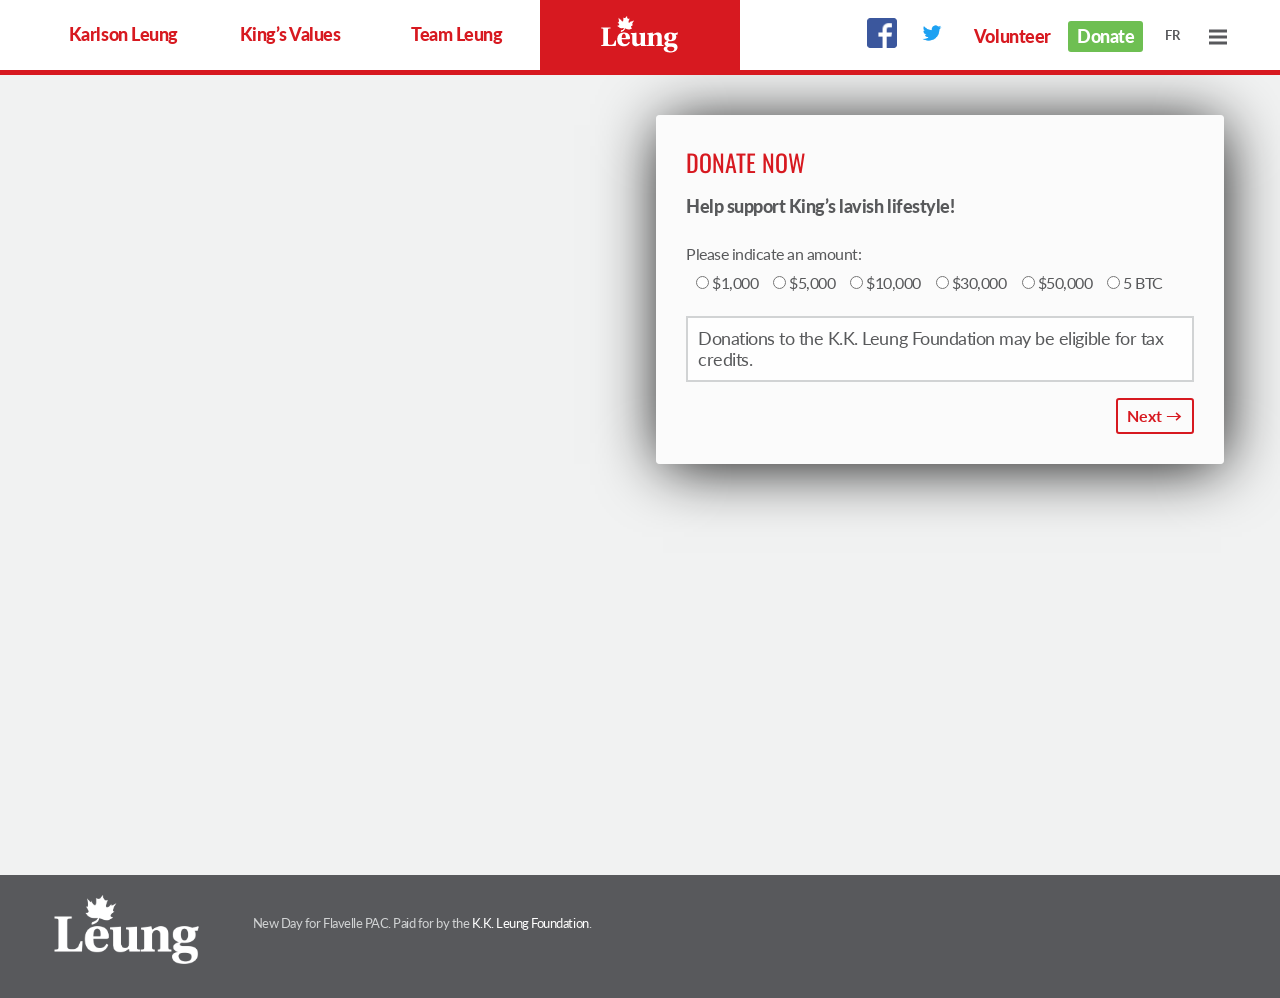
<file: donate/index.htm>
<!DOCTYPE html>
<html lang="en-US">
  <head>
    <meta charset="UTF-8">
    <title>Donate | Ready for K.K. Leung</title>
    <meta name="description" content="Take advantage of tax credits to support the work of the K.K. Leung Foundation!">
    <meta name="viewport" content="width=device-width, initial-scale=1">
    <meta property="og:image" content="http://kkl.soundllp.com/images/king-donate-bg-wide.jpg">
    <meta property="og:image" content="http://kkl.soundllp.com/images/leung-generic-backdrop-red.png">
    <meta name="theme-color" content="#157878">
    <link href='https://fonts.googleapis.com/css?family=Open+Sans:400,700|Lato:400,400italic,300,700,900|Oswald:400,700,300' rel='stylesheet' type='text/css'>
    <link rel="stylesheet" href="/css/style.css">
    <link rel="icon" href="/favicon.ico" type="image/x-icon">
    
    <!-- Global site tag (gtag.js) - Google Analytics -->
    <script async src="https://www.googletagmanager.com/gtag/js?id=UA-57393795-3"></script>
    <script>
      window.dataLayer = window.dataLayer || [];
      function gtag(){dataLayer.push(arguments);}
      gtag('js', new Date());

      gtag('config', 'UA-57393795-3');
    </script>
      
    <script src="https://code.jquery.com/jquery-3.2.1.min.js"></script>
    <script type="text/javascript">
      $(document).ready(function(){
        $(".primary-nav-trigger").click(function() {
          $(".primary-nav").toggleClass("is-visible");
          $(".menu-icon").toggleClass("is-clicked");
          $("body").toggleClass("overflow-hidden");
        });
      });
    </script>
  </head>
  <body>
    <header id="header">
        <div class="row">
            <div class="column left-side">
              <ul class="mobile-hide">
                <a href="/hm-king-leung/"><li><div class="wrapper"><p>Karlson Leung</p></div></li></a>
                <a href="/realval/"><li><div class="wrapper"><p>King&rsquo;s Values</p></div></li></a>
                <a href="/team/"><li><div class="wrapper"><p>Team Leung</p></div></li></a>
              </ul>
              <div class="wrapper mobile-show text-center">
                <a href="/donate/" class="donate">Donate</a>
              </div>
            </div>
            <a href="/" class="home-link">
            	<div class="column middle">
              	  <img src="/images/header-logo-leung.png" title="Leung">
            	</div>
            </a>
            <div class="column right-side">
              <div class="wrapper">
                  <ul class="header-social">
                      <a href="https://www.facebook.com/karlson.leung" target="_blank" class="facebook">
                          <img src="/images/FB-f-Logo__blue_29.png">
                      </a>
                      <a href="https://twitter.com/karlsonleung" target="_blank" class="twitter">
                          <img src="/images/Twitter_Logo_Blue.png">
                      </a>
                  </ul>
                  <a href="/register/" class="volunteer mobile-hide">Volunteer</a>
                  <a href="/donate/" class="donate mobile-hide">Donate</a>
                  <a class="lang-switch" href="/fr/">FR</a>
		          <a class="primary-nav-trigger" href="#">
                      <span class="menu-icon">
                      </span>
                  </a>
              </div>
            </div>
          </div>
    </header>
      <nav class="primary-nav">
          <div class="nav-wrapper">
              <div class="row">
                  <div class="column large-3 medium-6 small-12">
                      <ul>
                          <li>The King</li>
                          <ul>
                              <li>
                                  <a href="/hm-king-leung/">Karlson King-Tao Leung, FRSA</a>
                              </li>
                              <li>
                                  <a href="/realval/">King&rsquo;s Values</a>
                              </li>
                              <li>
                                  <a href="/team/">Team Leung</a>
                              </li>
                          </ul>
                      </ul>
                  </div>
                  <div class="column large-3 medium-6 small-12">
                      <ul>
                          <li>Get Involved</li>
                          <ul>
                              <li>
                                  <a href="/register/">Volunteer</a>
                              </li>
                              <li>
                                  <a href="/donate/">Donate</a>
                              </li>
                              <li>
                                  <a href="https://www.facebook.com/karlson.leung">Facebook</a>
                              </li>
                              <li>
                                  <a href="https://twitter.com/karlsonleung">Twitter</a>
                              </li>
                          </ul>
                      </ul>
                  </div>
              </div>
          </div>
      </nav>
    <div class="donate-hero">
        <div class="row">
            <div id="donate-box" class="column large-6 medium-8 small-12">
                <div class="donate-hide-large">
                    <img src="/images/king-donate-bg-mobile.jpg">
                </div>
                <div class="donate-form-container">
                    <h2>Donate Now</h2>
                    <p style="font-weight: 900">
                        Help support King&rsquo;s lavish lifestyle!
                    </p>
                    <form action="/thank-you.htm" class="donate-form">
                        <label for="amount">Please indicate an amount:</label>
                        <div class="row">
                            <span>
                                <input id="amount_1000" type="radio" name="amount" value="1000" required="required"><label for="amount_1000">$1,000</label>
                            </span>
                            <span>
                                <input id="amount_5000" type="radio" name="amount" value="5000" required="required"><label for="amount_5000">$5,000</label>
                            </span>
                            <span>
                                <input id="amount_10000" type="radio" name="amount" value="10000" required="required"><label for="amount_10000">$10,000</label>
                            </span>
                            <span>
                                <input id="amount_30000" type="radio" name="amount" value="30000" required="required"><label for="amount_30000">$30,000</label>
                            </span>
                            <span>
                                <input id="amount_50000" type="radio" name="amount" value="50000" required="required"><label for="amount_50000">$50,000</label>
                            </span>
                            <span>
                                <input id="amount_100000" type="radio" name="amount" value="100000" required="required"><label for="amount_100000">5 BTC</label>
                            </span>
                        </div>
                        <div class="tax-credits-infobox">
                            <p>
                                Donations to the K.K. Leung Foundation may be eligible for tax credits.
                            </p>
                        </div>
                        <div class="row" style="margin-top: 1rem;">
                            <button id="donate-button" type="submit">Next &rarr;</button>
                        </div>
                    </form>
                </div>
            </div>
        </div>
    </div>
    <footer>
    <div class="full-height-filler"></div>
    <div id="new-day-for-flavelle">
        <div class="row">
            <div class="medium-2 column text-left small-only-text-center"><a href="/index.htm"><img class="logo" src="/images/medium-leung.png" alt="Leung"></a></div>
            <div class="medium-8 column" style="padding-top:20px;">New Day for Flavelle PAC. Paid for by the <a href="http://draftmatt.soundllp.com/charitynav/index.htm">K.K. Leung Foundation</a>.</div>
        </div>
    </div>
    </footer>
    
  </body>
</html>
</file>
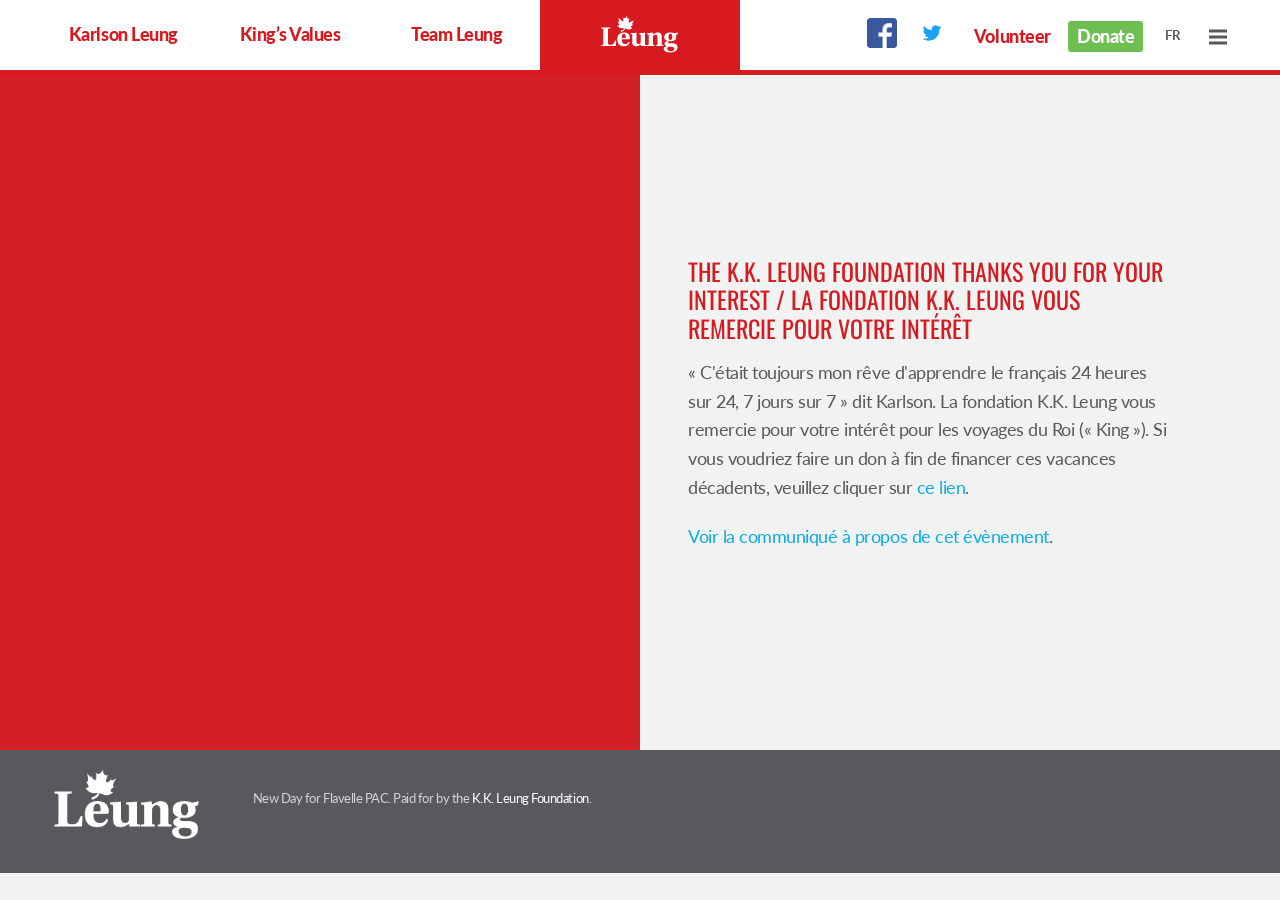
<file: fr/index.htm>
<!DOCTYPE html>
<html lang="en-US">
  <head>
    <meta charset="UTF-8">
    <title>Français | Prêt pour K.K. Leung</title>
    <meta name="description" content="Suivre le Roi pendant qu'il réalise son rêve de toujours d'apprendre la langue de Molière!">
    <meta name="viewport" content="width=device-width, initial-scale=1">
    <meta property="og:image" content="http://kkl.soundllp.com/images/aix-en-provence-bg.jpg">
    <meta property="og:image" content="http://kkl.soundllp.com/images/leung-generic-backdrop-red.png">
    <meta name="theme-color" content="#157878">
    <link href='https://fonts.googleapis.com/css?family=Open+Sans:400,700|Lato:400,400italic,300,700,900|Oswald:400,700,300' rel='stylesheet' type='text/css'>
    <link rel="stylesheet" href="/css/style.css">
    <link rel="icon" href="/favicon.ico" type="image/x-icon">
    
    <!-- Global site tag (gtag.js) - Google Analytics -->
    <script async src="https://www.googletagmanager.com/gtag/js?id=UA-57393795-3"></script>
    <script>
      window.dataLayer = window.dataLayer || [];
      function gtag(){dataLayer.push(arguments);}
      gtag('js', new Date());

      gtag('config', 'UA-57393795-3');
    </script>
      
    <script src="https://code.jquery.com/jquery-3.2.1.min.js"></script>
    <script type="text/javascript">
      $(document).ready(function(){
        $(".primary-nav-trigger").click(function() {
          $(".primary-nav").toggleClass("is-visible");
          $(".menu-icon").toggleClass("is-clicked");
          $("body").toggleClass("overflow-hidden");
        });
      });
    </script>
  </head>
  <body>
    <header id="header">
        <div class="row">
            <div class="column left-side">
              <ul class="mobile-hide">
                <a href="/hm-king-leung/"><li><div class="wrapper"><p>Karlson Leung</p></div></li></a>
                <a href="/realval/"><li><div class="wrapper"><p>King&rsquo;s Values</p></div></li></a>
                <a href="/team/"><li><div class="wrapper"><p>Team Leung</p></div></li></a>
              </ul>
              <div class="wrapper mobile-show text-center">
                <a href="/donate/" class="donate">Donate</a>
              </div>
            </div>
            <a href="/" class="home-link">
            	<div class="column middle">
              	  <img src="/images/header-logo-leung.png" title="Leung">
            	</div>
            </a>
            <div class="column right-side">
              <div class="wrapper">
                  <ul class="header-social">
                      <a href="https://www.facebook.com/karlson.leung" target="_blank" class="facebook">
                          <img src="/images/FB-f-Logo__blue_29.png">
                      </a>
                      <a href="https://twitter.com/karlsonleung" target="_blank" class="twitter">
                          <img src="/images/Twitter_Logo_Blue.png">
                      </a>
                  </ul>
                  <a href="/register/" class="volunteer mobile-hide">Volunteer</a>
                  <a href="/donate/" class="donate mobile-hide">Donate</a>
                  <a class="lang-switch" href="/fr/">FR</a>
		          <a class="primary-nav-trigger" href="#">
                      <span class="menu-icon">
                      </span>
                  </a>
              </div>
            </div>
          </div>
    </header>
      <nav class="primary-nav">
          <div class="nav-wrapper">
              <div class="row">
                  <div class="column large-3 medium-6 small-12">
                      <ul>
                          <li>The King</li>
                          <ul>
                              <li>
                                  <a href="/hm-king-leung/">Karlson King-Tao Leung, FRSA</a>
                              </li>
                              <li>
                                  <a href="/realval/">King&rsquo;s Values</a>
                              </li>
                              <li>
                                  <a href="/team/">Team Leung</a>
                              </li>
                          </ul>
                      </ul>
                  </div>
                  <div class="column large-3 medium-6 small-12">
                      <ul>
                          <li>Get Involved</li>
                          <ul>
                              <li>
                                  <a href="/register/">Volunteer</a>
                              </li>
                              <li>
                                  <a href="/donate/">Donate</a>
                              </li>
                              <li>
                                  <a href="https://www.facebook.com/karlson.leung">Facebook</a>
                              </li>
                              <li>
                                  <a href="https://twitter.com/karlsonleung">Twitter</a>
                              </li>
                          </ul>
                      </ul>
                  </div>
              </div>
          </div>
      </nav>
    <div class="francais-page">
        <div class="francais-split-left">
            
        </div>
        <div class="francais-split-right">
            <div>
                <section>
                    <h2>The K.K. Leung Foundation Thanks You For Your Interest / La Fondation K.K. Leung Vous Remercie Pour Votre Intérêt</h2>
                    <p>
                        &laquo; C'était toujours mon rêve d'apprendre le français 24 heures sur 24, 7 jours sur 7 &raquo; dit Karlson. La fondation K.K. Leung vous remercie pour votre intérêt pour les voyages du Roi (&laquo; King &raquo;). Si vous voudriez faire un don à fin de financer ces vacances décadents, veuillez cliquer sur <a href="/donate/">ce lien</a>.
                    </p>
                    <p>
                        <a href="/index.htm#french-decadence">Voir la communiqué à propos de cet évènement</a>.
                    </p>
                </section>
            </div>
        </div>
    </div>
    <footer>
    <div class="full-height-filler"></div>
    <div id="new-day-for-flavelle">
        <div class="row">
            <div class="medium-2 column text-left small-only-text-center"><a href="/index.htm"><img class="logo" src="/images/medium-leung.png" alt="Leung"></a></div>
            <div class="medium-8 column" style="padding-top:20px;">New Day for Flavelle PAC. Paid for by the <a href="http://draftmatt.soundllp.com/charitynav/index.htm">K.K. Leung Foundation</a>.</div>
        </div>
    </div>
    </footer>
    
  </body>
</html>
</file>
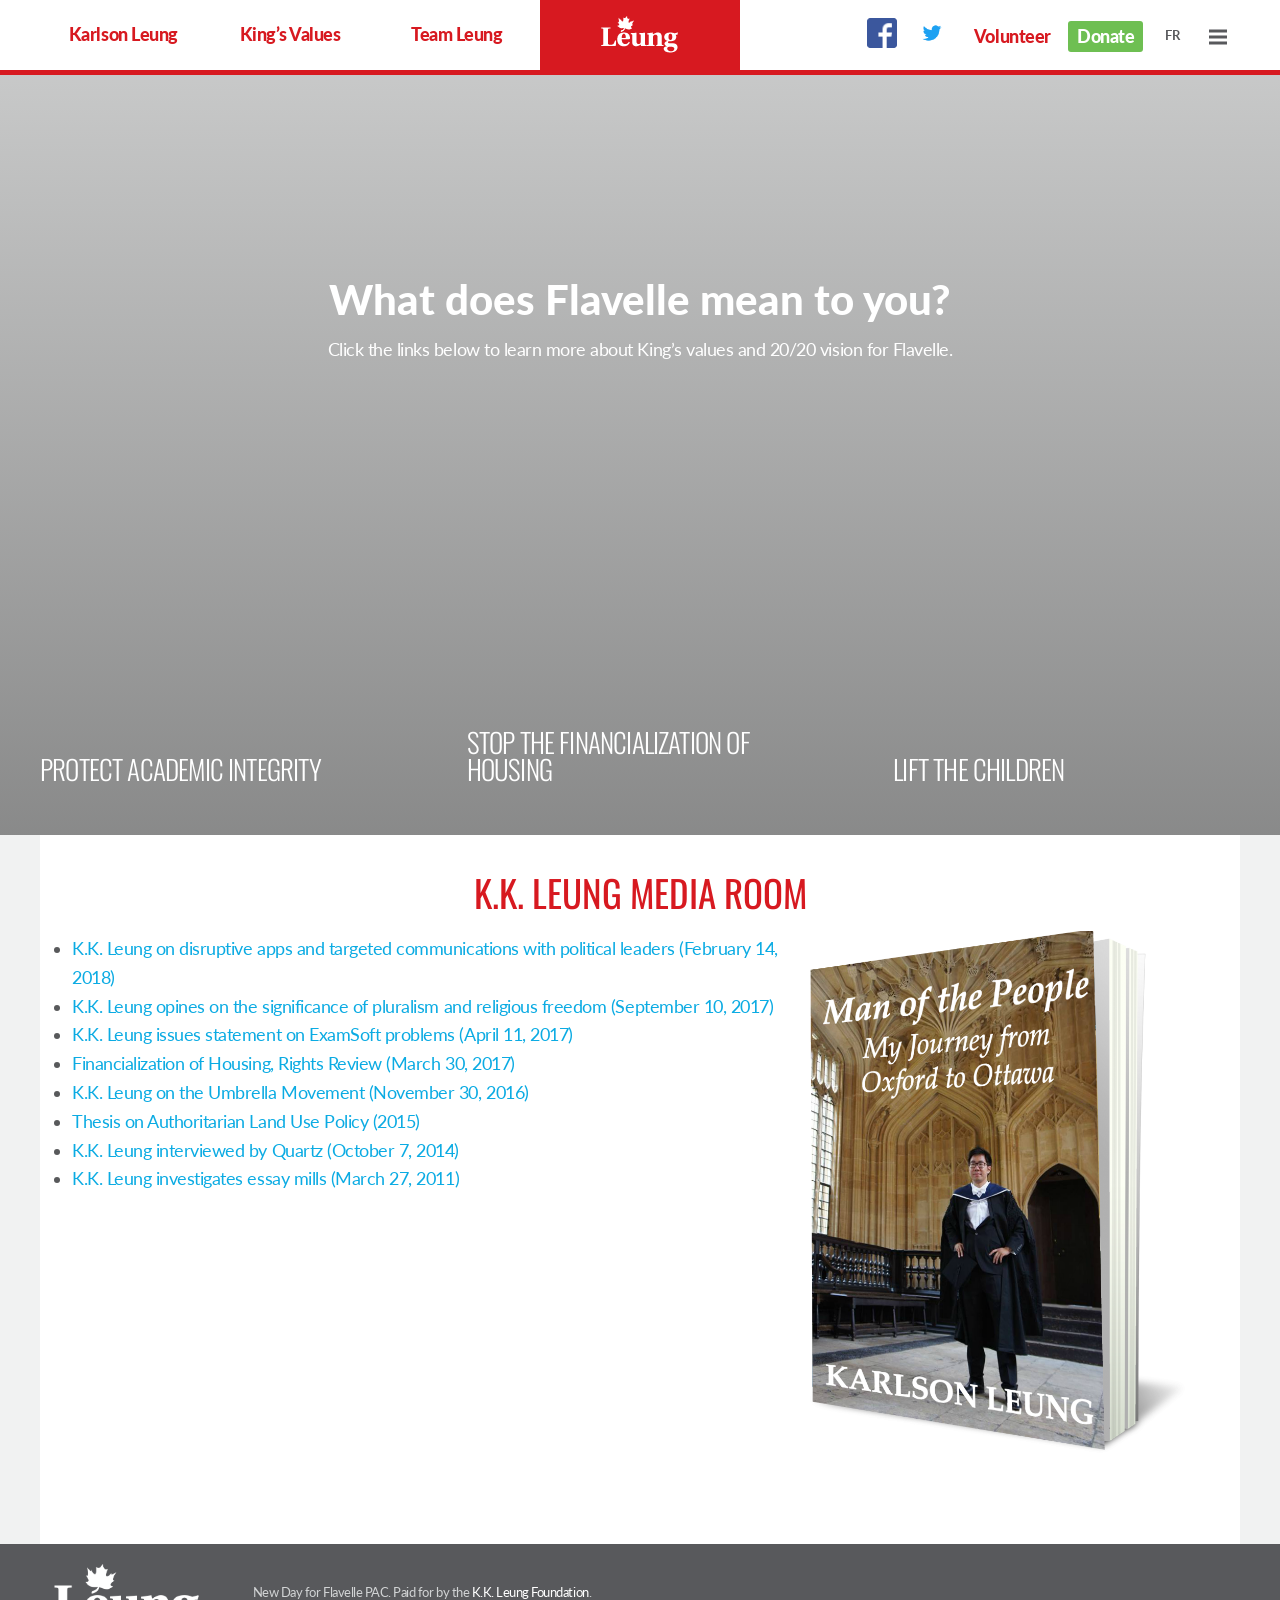
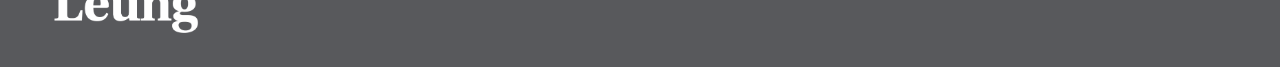
<file: realval/index.htm>
<!DOCTYPE html>
<html lang="en-US">
  <head>
    <meta charset="UTF-8">
    <title>King’s Values | Ready for K.K. Leung</title>
    <meta name="description" content="Learn more about King’s values and vision for Flavelle.">
    <meta name="viewport" content="width=device-width, initial-scale=1">
    <meta property="og:image" content="http://kkl.soundllp.com/images/king-val-banner-2-full.jpg">
    <meta name="theme-color" content="#157878">
    <link href='https://fonts.googleapis.com/css?family=Open+Sans:400,700|Lato:400,400italic,300,700,900|Oswald:400,700,300' rel='stylesheet' type='text/css'>
    <link rel="stylesheet" href="/css/style.css">
    <link rel="icon" href="/favicon.ico" type="image/x-icon">
    
    <!-- Global site tag (gtag.js) - Google Analytics -->
    <script async src="https://www.googletagmanager.com/gtag/js?id=UA-57393795-3"></script>
    <script>
      window.dataLayer = window.dataLayer || [];
      function gtag(){dataLayer.push(arguments);}
      gtag('js', new Date());

      gtag('config', 'UA-57393795-3');
    </script>
      
    <script src="https://code.jquery.com/jquery-3.2.1.min.js"></script>
    <script type="text/javascript">
      $(document).ready(function(){
        $(".primary-nav-trigger").click(function() {
          $(".primary-nav").toggleClass("is-visible");
          $(".menu-icon").toggleClass("is-clicked");
          $("body").toggleClass("overflow-hidden");
        });
      });
    </script>
  </head>
  <body>
    <header id="header">
        <div class="row">
            <div class="column left-side">
              <ul class="mobile-hide">
                <a href="/hm-king-leung/"><li><div class="wrapper"><p>Karlson Leung</p></div></li></a>
                <a href="/realval/"><li><div class="wrapper"><p>King&rsquo;s Values</p></div></li></a>
                <a href="/team/"><li><div class="wrapper"><p>Team Leung</p></div></li></a>
              </ul>
              <div class="wrapper mobile-show text-center">
                <a href="/donate/" class="donate">Donate</a>
              </div>
            </div>
            <a href="/" class="home-link">
            	<div class="column middle">
              	  <img src="/images/header-logo-leung.png" title="Leung">
            	</div>
            </a>
            <div class="column right-side">
              <div class="wrapper">
                  <ul class="header-social">
                      <a href="https://www.facebook.com/karlson.leung" target="_blank" class="facebook">
                          <img src="/images/FB-f-Logo__blue_29.png">
                      </a>
                      <a href="https://twitter.com/karlsonleung" target="_blank" class="twitter">
                          <img src="/images/Twitter_Logo_Blue.png">
                      </a>
                  </ul>
                  <a href="/register/" class="volunteer mobile-hide">Volunteer</a>
                  <a href="/donate/" class="donate mobile-hide">Donate</a>
                  <a class="lang-switch" href="/fr/">FR</a>
		          <a class="primary-nav-trigger" href="#">
                      <span class="menu-icon">
                      </span>
                  </a>
              </div>
            </div>
          </div>
    </header>
      <nav class="primary-nav">
          <div class="nav-wrapper">
              <div class="row">
                  <div class="column large-3 medium-6 small-12">
                      <ul>
                          <li>The King</li>
                          <ul>
                              <li>
                                  <a href="/hm-king-leung/">Karlson King-Tao Leung, FRSA</a>
                              </li>
                              <li>
                                  <a href="/realval/">King&rsquo;s Values</a>
                              </li>
                              <li>
                                  <a href="/team/">Team Leung</a>
                              </li>
                          </ul>
                      </ul>
                  </div>
                  <div class="column large-3 medium-6 small-12">
                      <ul>
                          <li>Get Involved</li>
                          <ul>
                              <li>
                                  <a href="/register/">Volunteer</a>
                              </li>
                              <li>
                                  <a href="/donate/">Donate</a>
                              </li>
                              <li>
                                  <a href="https://www.facebook.com/karlson.leung">Facebook</a>
                              </li>
                              <li>
                                  <a href="https://twitter.com/karlsonleung">Twitter</a>
                              </li>
                          </ul>
                      </ul>
                  </div> 
              </div>
          </div>
      </nav>
    <div id="home">
      <section class="king-val-hero">
          <div class="king-val-question">
              <div class="row" style="max-width: 900px">
                  <div class="columns small-12" id="king-val-question-label">
                      <h1>What does Flavelle mean to you?</h1>
                      <p>
                          Click the links below to learn more about King&rsquo;s values and 20/20 vision for Flavelle.
                      </p>
                  </div>
                  <div class="overlay-dark">
                  </div>
              </div>
          </div>
          <div class="king-val-highlights">
              <a href="http://old.ubyssey.ca/features/final-essays-for-sale/" class="highlight-box" style="background-image: url('http://kkl.soundllp.com/images/king-academic-gown.jpg')">
                  <h3>Protect Academic Integrity</h3>
                  <div class="dark-overlay"></div>
              </a>
              <a href="http://ihrp.law.utoronto.ca/commodification-dignity-how-global-financialization-housing-markets-has-transformed-fundamental" class="highlight-box" style="background-image: url('http://kkl.soundllp.com/images/king-unhcr.jpg');">
                  <h3>Stop the Financialization of Housing</h3>
                  <div class="dark-overlay"></div>
              </a>
              <a href="http://ir.sites.olt.ubc.ca/files/2013/12/IR_Alumni_20122013.pdf#page=4" class="highlight-box" style="background-image: url('http://kkl.soundllp.com/images/king-mexico.jpg');">
                  <h3>Lift the Children</h3>
                  <div class="dark-overlay"></div>
              </a>
          </div>
      </section>
        <section>
            <div class="row content-wrapper">
                <div class="column large-12">
                    <h1 class="text-center">K.K. Leung Media Room</h1>
                    <div class="media right-media">
                        <img src="/images/book.png" title="Available soon in a bookstore near you!">
                    </div>
                    <p>
                        <ul>
                            <li><a href="http://www.chicagotribune.com/suburbs/advertising/marketplace/ct-ss-suburbs-disruptive-app-promises-to-save-democracy-20180213dto-story.html">K.K. Leung on disruptive apps and targeted communications with political leaders (February 14, 2018)</a></li>
                            <li><a href="http://verfassungsblog.de/reconciling-religion-lessons-learned-from-the-triple-talaq-case-for-comparative-constitutional-governance/">K.K. Leung opines on the significance of pluralism and religious freedom (September 10, 2017)</a></li>
                            <li><a href="https://www.facebook.com/groups/1546200152344589/permalink/1729208724043730/">K.K. Leung issues statement on ExamSoft problems (April 11, 2017)</a></li>
                            <li><a href="http://ihrp.law.utoronto.ca/commodification-dignity-how-global-financialization-housing-markets-has-transformed-fundamental">Financialization of Housing, Rights Review (March 30, 2017)</a></li>
                            <li><a href="http://ultravires.ca/2016/11/umbrella-movement-popular-uprising-predicated-naive-belief-anything-possible/">K.K. Leung on the Umbrella Movement (November 30, 2016)</a></li>
                            <li><a href="https://books.google.se/books/about/The_Dictator_s_Gamble.html?id=9KfcjwEACAAJ&redir_esc=y">Thesis on Authoritarian Land Use Policy (2015)</a></li>
                            <li><a href="https://qz.com/277618/hong-kongs-umbrella-revolution-is-now-entrenched-in-a-war-of-attrition/">K.K. Leung interviewed by Quartz (October 7, 2014)</a></li>
                            <li><a href="http://old.ubyssey.ca/features/final-essays-for-sale/">K.K. Leung investigates essay mills (March 27, 2011)</a></li>
                        </ul>
                    </p>
                </div>
            </div>
        </section>
    </div>
    <footer>
    <div class="full-height-filler"></div>
    <div id="new-day-for-flavelle">
        <div class="row">
            <div class="medium-2 column text-left small-only-text-center"><a href="/index.htm"><img class="logo" src="/images/medium-leung.png" alt="Leung"></a></div>
            <div class="medium-8 column" style="padding-top:20px;">New Day for Flavelle PAC. Paid for by the <a href="http://draftmatt.soundllp.com/charitynav/index.htm">K.K. Leung Foundation</a>.</div>
        </div>
    </div>
    </footer>
    
  </body>
</html>
</file>
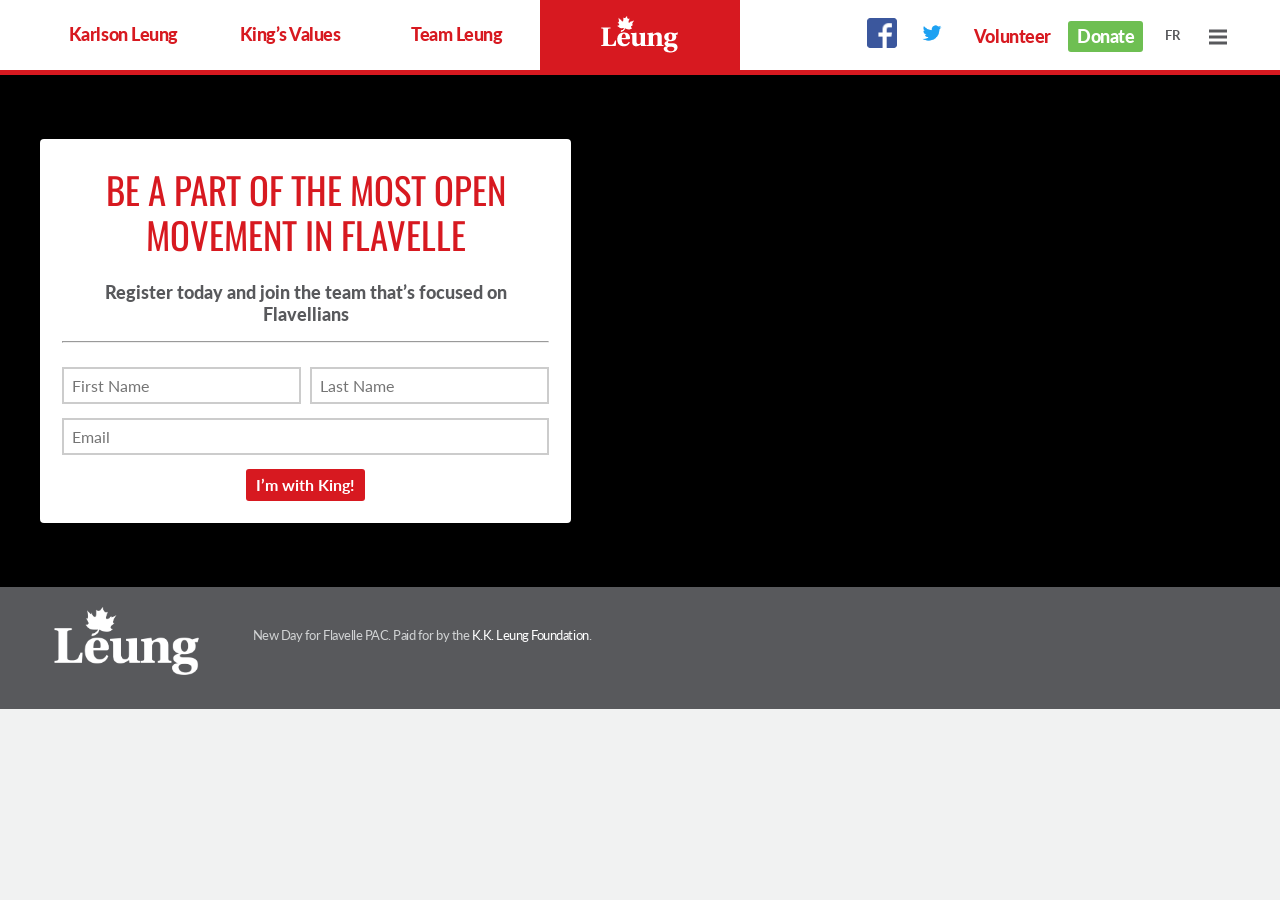
<file: register/index.htm>
<!DOCTYPE html>
<html lang="en-US">
  <head>
    <meta charset="UTF-8">
    <title>Register | Ready for K.K. Leung</title>
    <meta name="description" content="Register today and join the team that’s focused on Flavellians.">
    <meta name="viewport" content="width=device-width, initial-scale=1">
    <meta property="og:image" content="http://kkl.soundllp.com/images/leung-generic-backdrop-red.png">
    <meta name="theme-color" content="#157878">
    <link href='https://fonts.googleapis.com/css?family=Open+Sans:400,700|Lato:400,400italic,300,700,900|Oswald:400,700,300' rel='stylesheet' type='text/css'>
    <link rel="stylesheet" href="/css/style.css">
    <link rel="icon" href="/favicon.ico" type="image/x-icon">
    
    <!-- Global site tag (gtag.js) - Google Analytics -->
    <script async src="https://www.googletagmanager.com/gtag/js?id=UA-57393795-3"></script>
    <script>
      window.dataLayer = window.dataLayer || [];
      function gtag(){dataLayer.push(arguments);}
      gtag('js', new Date());

      gtag('config', 'UA-57393795-3');
    </script>
      
    <script src="https://code.jquery.com/jquery-3.2.1.min.js"></script>
    <script type="text/javascript">
      $(document).ready(function(){
        $(".primary-nav-trigger").click(function() {
          $(".primary-nav").toggleClass("is-visible");
          $(".menu-icon").toggleClass("is-clicked");
          $("body").toggleClass("overflow-hidden");
        });
      });
    </script>
  </head>
  <body>
    <header id="header">
        <div class="row">
            <div class="column left-side">
              <ul class="mobile-hide">
                <a href="/hm-king-leung/"><li><div class="wrapper"><p>Karlson Leung</p></div></li></a>
                <a href="/realval/"><li><div class="wrapper"><p>King&rsquo;s Values</p></div></li></a>
                <a href="/team/"><li><div class="wrapper"><p>Team Leung</p></div></li></a>
              </ul>
              <div class="wrapper mobile-show text-center">
                <a href="/donate/" class="donate">Donate</a>
              </div>
            </div>
            <a href="/" class="home-link">
            	<div class="column middle">
              	  <img src="/images/header-logo-leung.png" title="Leung">
            	</div>
            </a>
            <div class="column right-side">
              <div class="wrapper">
                  <ul class="header-social">
                      <a href="https://www.facebook.com/karlson.leung" target="_blank" class="facebook">
                          <img src="/images/FB-f-Logo__blue_29.png">
                      </a>
                      <a href="https://twitter.com/karlsonleung" target="_blank" class="twitter">
                          <img src="/images/Twitter_Logo_Blue.png">
                      </a>
                  </ul>
                  <a href="/register/" class="volunteer mobile-hide">Volunteer</a>
                  <a href="/donate/" class="donate mobile-hide">Donate</a>
                  <a class="lang-switch" href="/fr/">FR</a>
		          <a class="primary-nav-trigger" href="#">
                      <span class="menu-icon">
                      </span>
                  </a>
              </div>
            </div>
          </div>
    </header>
      <nav class="primary-nav">
          <div class="nav-wrapper">
              <div class="row">
                  <div class="column large-3 medium-6 small-12">
                      <ul>
                          <li>The King</li>
                          <ul>
                              <li>
                                  <a href="/hm-king-leung/">Karlson King-Tao Leung, FRSA</a>
                              </li>
                              <li>
                                  <a href="/realval/">King&rsquo;s Values</a>
                              </li>
                              <li>
                                  <a href="/team/">Team Leung</a>
                              </li>
                          </ul>
                      </ul>
                  </div>
                  <div class="column large-3 medium-6 small-12">
                      <ul>
                          <li>Get Involved</li>
                          <ul>
                              <li>
                                  <a href="/register/">Volunteer</a>
                              </li>
                              <li>
                                  <a href="/donate/">Donate</a>
                              </li>
                              <li>
                                  <a href="https://www.facebook.com/karlson.leung">Facebook</a>
                              </li>
                              <li>
                                  <a href="https://twitter.com/karlsonleung">Twitter</a>
                              </li>
                          </ul>
                      </ul>
                  </div>
              </div>
          </div>
      </nav>
    <div id="home">
        <div class="register-hero">
			<div class="row">
                <div class="register-hide-large"></div>
				<div class="register-wrapper">
					<header>
						<h1>Be a part of the most open movement in Flavelle</h1>
						<h2>Register today and join the team that&rsquo;s focused on Flavellians</h2>
					</header>
					<hr>
					<div id="register-form">
                        <!-- Brought to you by SPIS -->
						<form action="http://formspree.io/lord.mosonyi.mr@soundllp.com" method="post" style="padding-top: 1em;"> <!-- http://draftmatt.soundllp.com/images/lord-mosonyi-mr.png -->
							<div class="row">
                                <span>
                                    <input id="first_name" name="first_name" type="text" maxlength="40" title="First Name" placeholder="First Name" required="required" style="width: 49%; float: left;">
                                    <input id="last_name" name="last_name" type="text" maxlength="40" title="Last Name" placeholder="Last Name" required="required" style="width: 49%; float: right;">
                                </span>
							</div>
							<div class="row">
                                <span>
                                    <input id="email" name="email" type="email" maxlength="60" title="Email" placeholder="Email" required="required">
                                </span>
							</div>
                            <div class="row text-center">
							    <button type="submit" id="register-button" class="button">I’m with King!</button>
                            </div>
						</form>
					</div>
				</div>
			</div>
        </div>
    </div>
    <footer>
    <div class="full-height-filler"></div>
    <div id="new-day-for-flavelle">
        <div class="row">
            <div class="medium-2 column text-left small-only-text-center"><a href="/index.htm"><img class="logo" src="/images/medium-leung.png" alt="Leung"></a></div>
            <div class="medium-8 column" style="padding-top:20px;">New Day for Flavelle PAC. Paid for by the <a href="http://draftmatt.soundllp.com/charitynav/index.htm">K.K. Leung Foundation</a>.</div>
        </div>
    </div>
    </footer>
    
  </body>
</html>
</file>
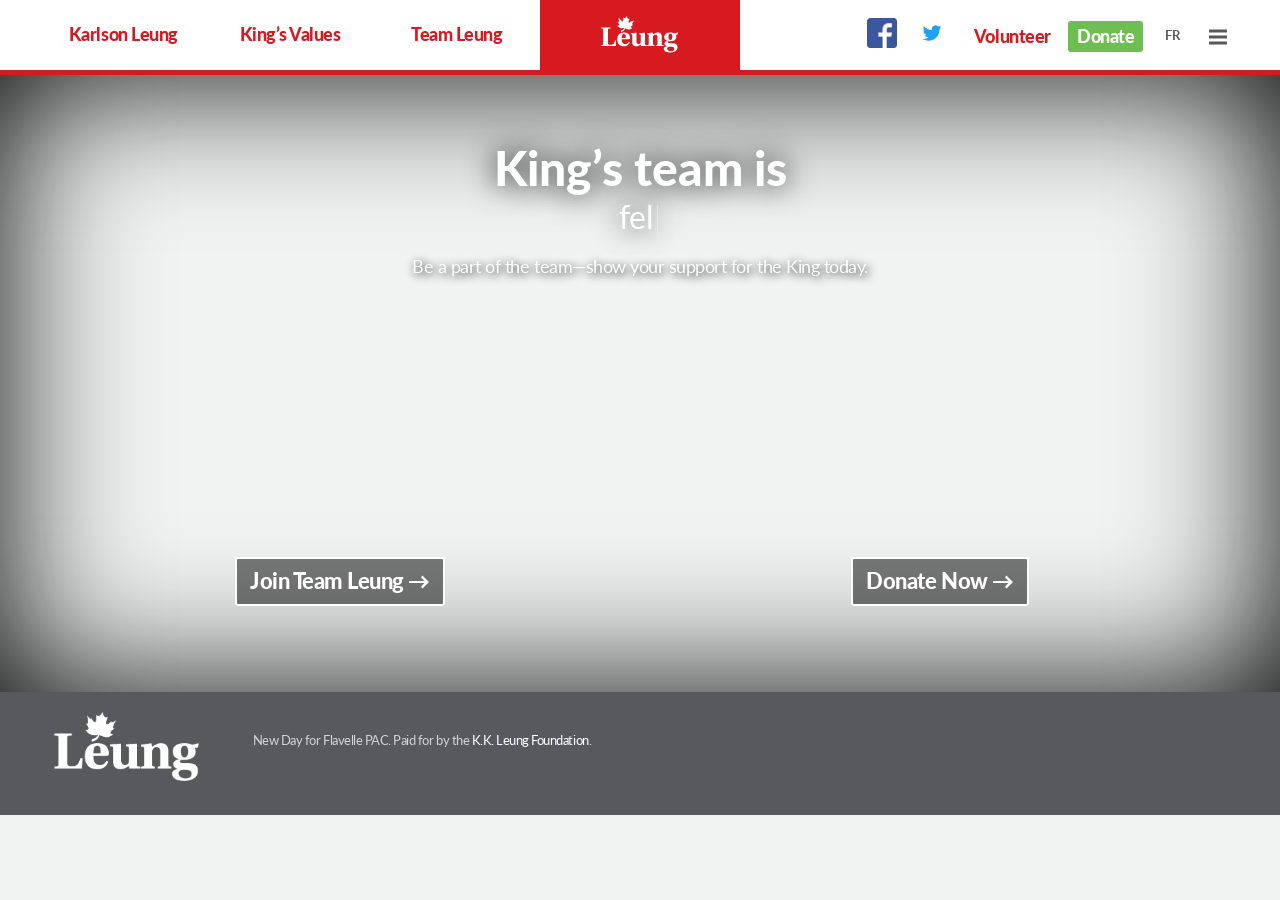
<file: team/index.htm>
<!DOCTYPE html>
<html lang="en-US">
  <head>
    <meta charset="UTF-8">
    <title>Team | Ready for K.K. Leung</title>
    <meta name="description" content="Be a part of the King’s team.">
    <meta name="viewport" content="width=device-width, initial-scale=1">
    <meta property="og:image" content="http://kkl.soundllp.com/images/king-law-ball.jpg">
    <meta property="og:image" content="http://kkl.soundllp.com/images/leung-generic-backdrop-red.png">
    <meta name="theme-color" content="#157878">
    <link href='https://fonts.googleapis.com/css?family=Open+Sans:400,700|Lato:400,400italic,300,700,900|Oswald:400,700,300' rel='stylesheet' type='text/css'>
    <link rel="stylesheet" href="/css/style.css">
    <link rel="icon" href="/favicon.ico" type="image/x-icon">
    
    <!-- Global site tag (gtag.js) - Google Analytics -->
    <script async src="https://www.googletagmanager.com/gtag/js?id=UA-57393795-3"></script>
    <script>
      window.dataLayer = window.dataLayer || [];
      function gtag(){dataLayer.push(arguments);}
      gtag('js', new Date());

      gtag('config', 'UA-57393795-3');
    </script>
      
    <script src="https://code.jquery.com/jquery-3.2.1.min.js"></script>
      <script src="/typed.js" type="text/javascript"></script>
      <script type="text/javascript">
          $(document).ready(function(){
            $(".primary-nav-trigger").click(function() {
              $(".primary-nav").toggleClass("is-visible");
              $(".menu-icon").toggleClass("is-clicked");
              $("body").toggleClass("overflow-hidden");
            });

              var options = {
                strings: ["", "fellow students.", "future barristers.", "future solicitors.", "public interest types.", "Bay Street types.", "colleagues.", "friends.", "all of us.^5000"],
                typeSpeed: 40,
                backSpeed: 20,
                startDelay: 0,
                loop: true,
                loopCount: Infinity
              }
          
              var typed = new Typed(".typewriter", options);
          });
    </script>
  </head>
  <body>
    <header id="header">
        <div class="row">
            <div class="column left-side">
              <ul class="mobile-hide">
                <a href="/hm-king-leung/"><li><div class="wrapper"><p>Karlson Leung</p></div></li></a>
                <a href="/realval/"><li><div class="wrapper"><p>King&rsquo;s Values</p></div></li></a>
                <a href="/team/"><li><div class="wrapper"><p>Team Leung</p></div></li></a>
              </ul>
              <div class="wrapper mobile-show text-center">
                <a href="/donate/" class="donate">Donate</a>
              </div>
            </div>
            <a href="/" class="home-link">
            	<div class="column middle">
              	  <img src="/images/header-logo-leung.png" title="Leung">
            	</div>
            </a>
            <div class="column right-side">
              <div class="wrapper">
                  <ul class="header-social">
                      <a href="https://www.facebook.com/karlson.leung" target="_blank" class="facebook">
                          <img src="/images/FB-f-Logo__blue_29.png">
                      </a>
                      <a href="https://twitter.com/karlsonleung" target="_blank" class="twitter">
                          <img src="/images/Twitter_Logo_Blue.png">
                      </a>
                  </ul>
                  <a href="/register/" class="volunteer mobile-hide">Volunteer</a>
                  <a href="/donate/" class="donate mobile-hide">Donate</a>
                  <a class="lang-switch" href="/fr/">FR</a>
		          <a class="primary-nav-trigger" href="#">
                      <span class="menu-icon">
                      </span>
                  </a>
              </div>
            </div>
          </div>
    </header>
      <nav class="primary-nav">
          <div class="nav-wrapper">
              <div class="row">
                  <div class="column large-3 medium-6 small-12">
                      <ul>
                          <li>The King</li>
                          <ul>
                              <li>
                                  <a href="/hm-king-leung/">Karlson King-Tao Leung, FRSA</a>
                              </li>
                              <li>
                                  <a href="/realval/">King&rsquo;s Values</a>
                              </li>
                              <li>
                                  <a href="/team/">Team Leung</a>
                              </li>
                          </ul>
                      </ul>
                  </div>
                  <div class="column large-3 medium-6 small-12">
                      <ul>
                          <li>Get Involved</li>
                          <ul>
                              <li>
                                  <a href="/register/">Volunteer</a>
                              </li>
                              <li>
                                  <a href="/donate/">Donate</a>
                              </li>
                              <li>
                                  <a href="https://www.facebook.com/karlson.leung">Facebook</a>
                              </li>
                              <li>
                                  <a href="https://twitter.com/karlsonleung">Twitter</a>
                              </li>
                          </ul>
                      </ul>
                  </div>
              </div>
          </div>
      </nav>
    <div id="home-content">
        <div class="team-hero">
            <div class="team-hero-top">
                <div class="row">
                    <div class="column large-12 text-center">
                        <h1>King&rsquo;s team is</h1>
                        <h2 id="team-hero-subheading">
                            <span class="typewriter">
                                &nbsp;
                            </span>
                        </h2>
                        <p>
                            Be a part of the team—show your support for the King today.
                        </p>
                    </div>
                </div>
            </div>
            <div class="team-hero-bottom">
                <div class="row">
                    <div class="column medium-6 large-6 text-center">
                        <a href="/register/" class="button">Join Team Leung &rarr;</a>
                    </div>
                    <div class="column medium-6 large-6 text-center">
                        <a href="/donate/" class="button">Donate Now &rarr;</a>
                    </div>
                </div>
            </div>
        </div>
    </div>
    <footer>
    <div class="full-height-filler"></div>
    <div id="new-day-for-flavelle">
        <div class="row">
            <div class="medium-2 column text-left small-only-text-center"><a href="/index.htm"><img class="logo" src="/images/medium-leung.png" alt="Leung"></a></div>
            <div class="medium-8 column" style="padding-top:20px;">New Day for Flavelle PAC. Paid for by the <a href="http://draftmatt.soundllp.com/charitynav/index.htm">K.K. Leung Foundation</a>.</div>
        </div>
    </div>
    </footer>
    
  </body>
</html>
</file>
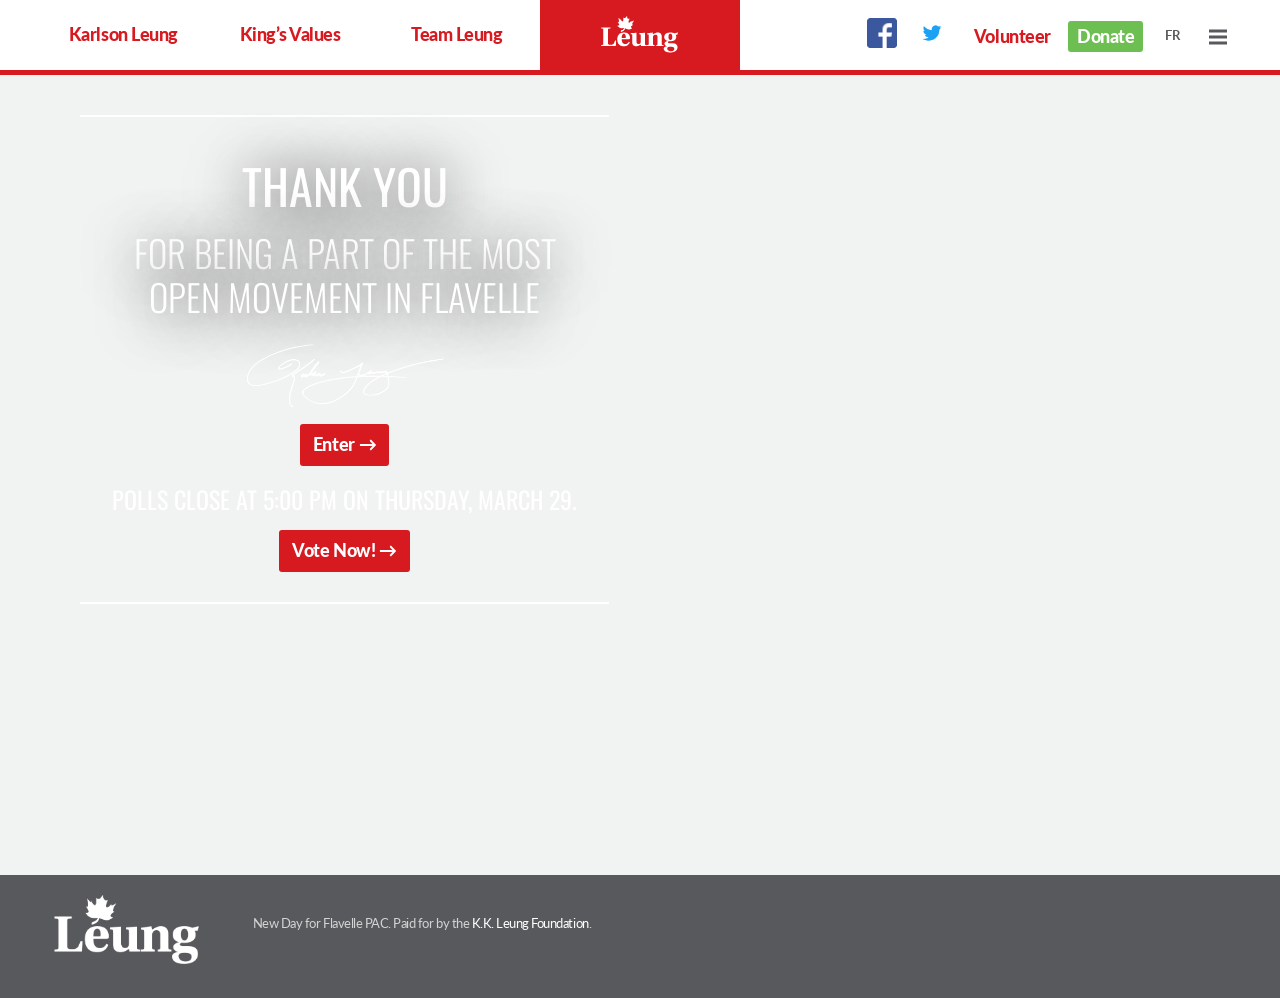
<file: index-3.htm>
<!DOCTYPE html>
<html lang="en-US">
  <head>
    <meta charset="UTF-8">
    <title>Ready for K.K. Leung</title>
    <meta name="description" content="Thank you for being a part of the most open movement in Flavelle.">
    <meta name="viewport" content="width=device-width, initial-scale=1">
    <meta property="og:image" content="http://kkl.soundllp.com/images/king-thank-you-2018-og.png">
    <meta property="og:image" content="http://kkl.soundllp.com/images/leung-generic-backdrop-red.png">
    <meta name="theme-color" content="#157878">
    <link href='https://fonts.googleapis.com/css?family=Open+Sans:400,700|Lato:400,400italic,300,700,900|Oswald:400,700,300' rel='stylesheet' type='text/css'>
    <link rel="stylesheet" href="/css/style.css">
    <link rel="icon" href="/favicon.ico" type="image/x-icon">
    
    <!-- Global site tag (gtag.js) - Google Analytics -->
    <script async src="https://www.googletagmanager.com/gtag/js?id=UA-57393795-3"></script>
    <script>
      window.dataLayer = window.dataLayer || [];
      function gtag(){dataLayer.push(arguments);}
      gtag('js', new Date());

      gtag('config', 'UA-57393795-3');
    </script>
      
    <script src="https://code.jquery.com/jquery-3.2.1.min.js"></script>
    <script type="text/javascript">
      $(document).ready(function(){
        $(".primary-nav-trigger").click(function() {
          $(".primary-nav").toggleClass("is-visible");
          $(".menu-icon").toggleClass("is-clicked");
          $("body").toggleClass("overflow-hidden");
        });
      });
    </script>
  </head>
  <body>
    <header id="header">
        <div class="row">
            <div class="column left-side">
              <ul class="mobile-hide">
                <a href="/hm-king-leung/"><li><div class="wrapper"><p>Karlson Leung</p></div></li></a>
                <a href="/realval/"><li><div class="wrapper"><p>King&rsquo;s Values</p></div></li></a>
                <a href="/team/"><li><div class="wrapper"><p>Team Leung</p></div></li></a>
              </ul>
              <div class="wrapper mobile-show text-center">
                <a href="/donate/" class="donate">Donate</a>
              </div>
            </div>
            <a href="/" class="home-link">
            	<div class="column middle">
              	  <img src="/images/header-logo-leung.png" title="Leung">
            	</div>
            </a>
            <div class="column right-side">
              <div class="wrapper">
                  <ul class="header-social">
                      <a href="https://www.facebook.com/karlson.leung" target="_blank" class="facebook">
                          <img src="/images/FB-f-Logo__blue_29.png">
                      </a>
                      <a href="https://twitter.com/karlsonleung" target="_blank" class="twitter">
                          <img src="/images/Twitter_Logo_Blue.png">
                      </a>
                  </ul>
                  <a href="/register/" class="volunteer mobile-hide">Volunteer</a>
                  <a href="/donate/" class="donate mobile-hide">Donate</a>
                  <a class="lang-switch" href="/fr/">FR</a>
		          <a class="primary-nav-trigger" href="#">
                      <span class="menu-icon">
                      </span>
                  </a>
              </div>
            </div>
          </div>
    </header>
      <nav class="primary-nav">
          <div class="nav-wrapper">
              <div class="row">
                  <div class="column large-3 medium-6 small-12">
                      <ul>
                          <li>The King</li>
                          <ul>
                              <li>
                                  <a href="/hm-king-leung/">Karlson King-Tao Leung, FRSA</a>
                              </li>
                              <li>
                                  <a href="/realval/">King&rsquo;s Values</a>
                              </li>
                              <li>
                                  <a href="/team/">Team Leung</a>
                              </li>
                          </ul>
                      </ul>
                  </div>
                  <div class="column large-3 medium-6 small-12">
                      <ul>
                          <li>Get Involved</li>
                          <ul>
                              <li>
                                  <a href="/register/">Volunteer</a>
                              </li>
                              <li>
                                  <a href="/donate/">Donate</a>
                              </li>
                              <li>
                                  <a href="https://www.facebook.com/karlson.leung">Facebook</a>
                              </li>
                              <li>
                                  <a href="https://twitter.com/karlsonleung">Twitter</a>
                              </li>
                          </ul>
                      </ul>
                  </div>
              </div>
          </div>
      </nav>
    <div class="endgame-hero">
        <div class="row">
            <div id="endgame-box">
                <h1>Thank You</h1>
                <h2>For Being a Part of the Most Open Movement in Flavelle</h2>
                <img class="kk-leung-sig" src="/images/kk-leung-sig.png">
                <div class="row" style="margin-top: 1rem; text-align: center;">
                    <a class="content-button" href="index-2.htm">Enter &rarr;</a>
                </div>
                <div class="row" style="margin-top: 1rem; text-align: center;">
                    <h3>Polls close at 5:00 pm on Thursday, March 29.</h3>
                    <a class="content-button" href="https://voting.utoronto.ca/election/login.xhtml" target="_blank">Vote Now! &rarr;</a>
                </div>
            </div>
        </div>
    </div>
    <footer>
    <div class="full-height-filler"></div>
    <div id="new-day-for-flavelle">
        <div class="row">
            <div class="medium-2 column text-left small-only-text-center"><a href="/index.htm"><img class="logo" src="/images/medium-leung.png" alt="Leung"></a></div>
            <div class="medium-8 column" style="padding-top:20px;">New Day for Flavelle PAC. Paid for by the <a href="http://draftmatt.soundllp.com/charitynav/index.htm">K.K. Leung Foundation</a>.</div>
        </div>
    </div>
    </footer>
    
  </body>
</html>
</file>
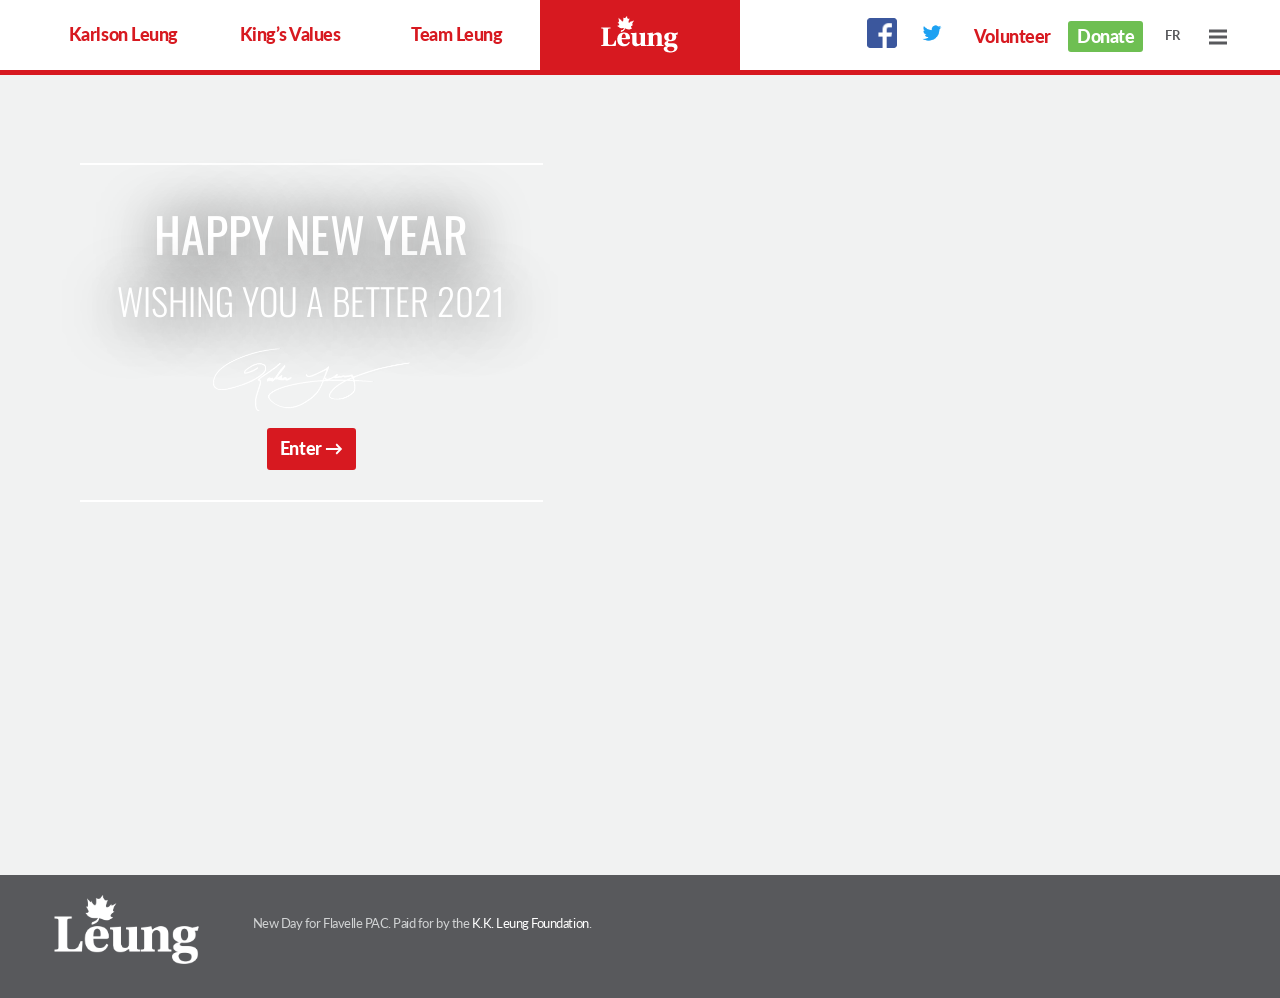
<file: index-newyear-2021.htm>
<!DOCTYPE html>
<html lang="en-US">
  <head>
    <meta charset="UTF-8">
    <title>Ready for K.K. Leung</title>
    <meta name="description" content="Wishing you anything but another year like this.">
    <meta name="viewport" content="width=device-width, initial-scale=1">
  	<meta property="og:image" content="http://kkl.soundllp.com/images/king-new-year-greetings-2021.jpg">
    <meta property="og:image" content="http://kkl.soundllp.com/images/leung-generic-backdrop-red.png">
    <meta name="theme-color" content="#157878">
    <link href='https://fonts.googleapis.com/css?family=Open+Sans:400,700|Lato:400,400italic,300,700,900|Oswald:400,700,300' rel='stylesheet' type='text/css'>
    <link rel="stylesheet" href="/css/style.css">
    <link rel="icon" href="/favicon.ico" type="image/x-icon">
    
    <!-- Global site tag (gtag.js) - Google Analytics -->
    <script async src="https://www.googletagmanager.com/gtag/js?id=UA-57393795-3"></script>
    <script>
      window.dataLayer = window.dataLayer || [];
      function gtag(){dataLayer.push(arguments);}
      gtag('js', new Date());

      gtag('config', 'UA-57393795-3');
    </script>
      
    <script src="https://code.jquery.com/jquery-3.2.1.min.js"></script>
    <script type="text/javascript">
      $(document).ready(function(){
        $(".primary-nav-trigger").click(function() {
          $(".primary-nav").toggleClass("is-visible");
          $(".menu-icon").toggleClass("is-clicked");
          $("body").toggleClass("overflow-hidden");
        });
      });
    </script>
  </head>
  <body>
    <header id="header">
        <div class="row">
            <div class="column left-side">
              <ul class="mobile-hide">
                <a href="/hm-king-leung/"><li><div class="wrapper"><p>Karlson Leung</p></div></li></a>
                <a href="/realval/"><li><div class="wrapper"><p>King&rsquo;s Values</p></div></li></a>
                <a href="/team/"><li><div class="wrapper"><p>Team Leung</p></div></li></a>
              </ul>
              <div class="wrapper mobile-show text-center">
                <a href="/donate/" class="donate">Donate</a>
              </div>
            </div>
            <a href="/" class="home-link">
            	<div class="column middle">
              	  <img src="/images/header-logo-leung.png" title="Leung">
            	</div>
            </a>
            <div class="column right-side">
              <div class="wrapper">
                  <ul class="header-social">
                      <a href="https://www.facebook.com/karlson.leung" target="_blank" class="facebook">
                          <img src="/images/FB-f-Logo__blue_29.png">
                      </a>
                      <a href="https://twitter.com/karlsonleung" target="_blank" class="twitter">
                          <img src="/images/Twitter_Logo_Blue.png">
                      </a>
                  </ul>
                  <a href="/register/" class="volunteer mobile-hide">Volunteer</a>
                  <a href="/donate/" class="donate mobile-hide">Donate</a>
                  <a class="lang-switch" href="/fr/">FR</a>
		          <a class="primary-nav-trigger" href="#">
                      <span class="menu-icon">
                      </span>
                  </a>
              </div>
            </div>
          </div>
    </header>
      <nav class="primary-nav">
          <div class="nav-wrapper">
              <div class="row">
                  <div class="column large-3 medium-6 small-12">
                      <ul>
                          <li>The King</li>
                          <ul>
                              <li>
                                  <a href="/hm-king-leung/">Karlson King-Tao Leung, FRSA</a>
                              </li>
                              <li>
                                  <a href="/realval/">King&rsquo;s Values</a>
                              </li>
                              <li>
                                  <a href="/team/">Team Leung</a>
                              </li>
                          </ul>
                      </ul>
                  </div>
                  <div class="column large-3 medium-6 small-12">
                      <ul>
                          <li>Get Involved</li>
                          <ul>
                              <li>
                                  <a href="/register/">Volunteer</a>
                              </li>
                              <li>
                                  <a href="/donate/">Donate</a>
                              </li>
                              <li>
                                  <a href="https://www.facebook.com/karlson.leung">Facebook</a>
                              </li>
                              <li>
                                  <a href="https://twitter.com/karlsonleung">Twitter</a>
                              </li>
                          </ul>
                      </ul>
                  </div>
              </div>
          </div>
      </nav>
    <div class="endgame-hero" style="background-image: url('http://kkl.soundllp.com/images/king-new-year-greetings-2021.jpg'); background-position: 0px -300px; padding: 3em 0;">
        <div class="row">
            <div id="endgame-box">
                <h1>Happy New Year</h1>
                <h2>Wishing you a better 2021</h2>
                <img class="kk-leung-sig" src="/images/kk-leung-sig.png">
                <div class="row" style="margin-top: 1rem; text-align: center;">
                    <a class="content-button" href="index-2.htm">Enter &rarr;</a>
                </div>
            </div>
        </div>
    </div>
    <footer>
    <div class="full-height-filler"></div>
    <div id="new-day-for-flavelle">
        <div class="row">
            <div class="medium-2 column text-left small-only-text-center"><a href="/index.htm"><img class="logo" src="/images/medium-leung.png" alt="Leung"></a></div>
            <div class="medium-8 column" style="padding-top:20px;">New Day for Flavelle PAC. Paid for by the <a href="http://draftmatt.soundllp.com/charitynav/index.htm">K.K. Leung Foundation</a>.</div>
        </div>
    </div>
    </footer>
    
  </body>
</html>
</file>
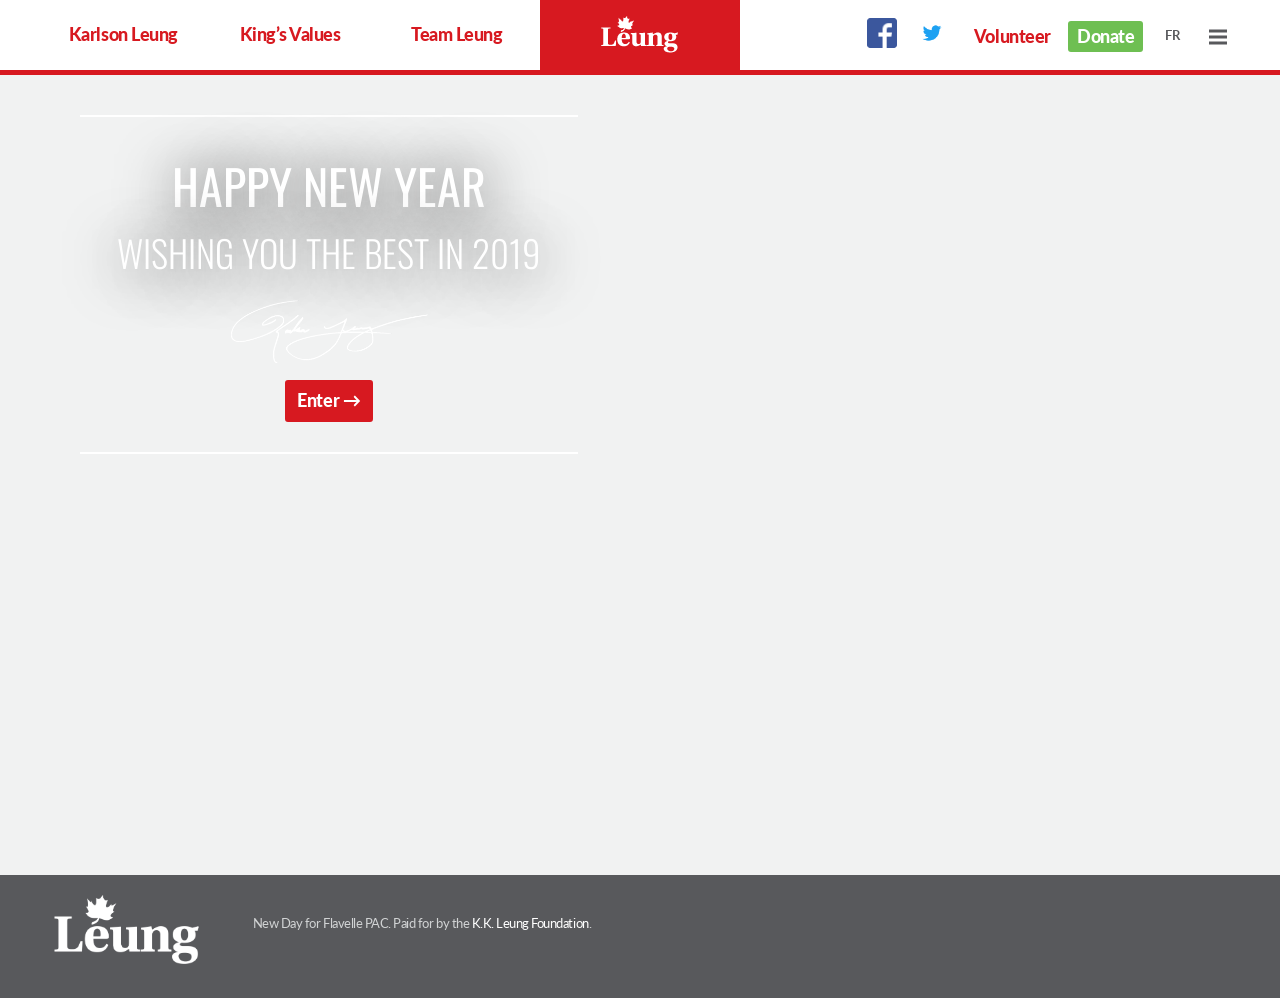
<file: index-newyear-legacy-2019.htm>
<!DOCTYPE html>
<html lang="en-US">
  <head>
    <meta charset="UTF-8">
    <title>Ready for K.K. Leung</title>
    <!-- <meta name="description" content="Thank you for being a part of the most open movement in Flavelle."> -->
    <meta name="description" content="Best wishes for 2019!">
    <meta name="viewport" content="width=device-width, initial-scale=1">
    <!-- <meta property="og:image" content="http://kkl.soundllp.com/images/king-thank-you-2018-og.png"> -->
	<meta property="og:image" content="http://kkl.soundllp.com/images/king-seasons-greetings-2018.jpg">
    <meta property="og:image" content="http://kkl.soundllp.com/images/leung-generic-backdrop-red.png">
    <meta name="theme-color" content="#157878">
    <link href='https://fonts.googleapis.com/css?family=Open+Sans:400,700|Lato:400,400italic,300,700,900|Oswald:400,700,300' rel='stylesheet' type='text/css'>
    <link rel="stylesheet" href="/css/style.css">
    <link rel="icon" href="/favicon.ico" type="image/x-icon">
    
    <!-- Global site tag (gtag.js) - Google Analytics -->
    <script async src="https://www.googletagmanager.com/gtag/js?id=UA-57393795-3"></script>
    <script>
      window.dataLayer = window.dataLayer || [];
      function gtag(){dataLayer.push(arguments);}
      gtag('js', new Date());

      gtag('config', 'UA-57393795-3');
    </script>
      
    <script src="https://code.jquery.com/jquery-3.2.1.min.js"></script>
    <script type="text/javascript">
      $(document).ready(function(){
        $(".primary-nav-trigger").click(function() {
          $(".primary-nav").toggleClass("is-visible");
          $(".menu-icon").toggleClass("is-clicked");
          $("body").toggleClass("overflow-hidden");
        });
      });
    </script>
  </head>
  <body>
    <header id="header">
        <div class="row">
            <div class="column left-side">
              <ul class="mobile-hide">
                <a href="/hm-king-leung/"><li><div class="wrapper"><p>Karlson Leung</p></div></li></a>
                <a href="/realval/"><li><div class="wrapper"><p>King&rsquo;s Values</p></div></li></a>
                <a href="/team/"><li><div class="wrapper"><p>Team Leung</p></div></li></a>
              </ul>
              <div class="wrapper mobile-show text-center">
                <a href="/donate/" class="donate">Donate</a>
              </div>
            </div>
            <a href="/" class="home-link">
            	<div class="column middle">
              	  <img src="/images/header-logo-leung.png" title="Leung">
            	</div>
            </a>
            <div class="column right-side">
              <div class="wrapper">
                  <ul class="header-social">
                      <a href="https://www.facebook.com/karlson.leung" target="_blank" class="facebook">
                          <img src="/images/FB-f-Logo__blue_29.png">
                      </a>
                      <a href="https://twitter.com/karlsonleung" target="_blank" class="twitter">
                          <img src="/images/Twitter_Logo_Blue.png">
                      </a>
                  </ul>
                  <a href="/register/" class="volunteer mobile-hide">Volunteer</a>
                  <a href="/donate/" class="donate mobile-hide">Donate</a>
                  <a class="lang-switch" href="/fr/">FR</a>
		          <a class="primary-nav-trigger" href="#">
                      <span class="menu-icon">
                      </span>
                  </a>
              </div>
            </div>
          </div>
    </header>
      <nav class="primary-nav">
          <div class="nav-wrapper">
              <div class="row">
                  <div class="column large-3 medium-6 small-12">
                      <ul>
                          <li>The King</li>
                          <ul>
                              <li>
                                  <a href="/hm-king-leung/">Karlson King-Tao Leung, FRSA</a>
                              </li>
                              <li>
                                  <a href="/realval/">King&rsquo;s Values</a>
                              </li>
                              <li>
                                  <a href="/team/">Team Leung</a>
                              </li>
                          </ul>
                      </ul>
                  </div>
                  <div class="column large-3 medium-6 small-12">
                      <ul>
                          <li>Get Involved</li>
                          <ul>
                              <li>
                                  <a href="/register/">Volunteer</a>
                              </li>
                              <li>
                                  <a href="/donate/">Donate</a>
                              </li>
                              <li>
                                  <a href="https://www.facebook.com/karlson.leung">Facebook</a>
                              </li>
                              <li>
                                  <a href="https://twitter.com/karlsonleung">Twitter</a>
                              </li>
                          </ul>
                      </ul>
                  </div>
              </div>
          </div>
      </nav>
    <div class="endgame-hero" style="background-image: url('http://kkl.soundllp.com/images/king-seasons-greetings-2018.jpg'); background-position: left;">
        <div class="row">
            <div id="endgame-box">
                <!-- <h1>Thank You</h1>
                <h2>For Being a Part of the Most Open Movement in Flavelle</h2> -->
                <h1>Happy New Year</h1>
                <h2>Wishing you the best in 2019</h2>
                <img class="kk-leung-sig" src="/images/kk-leung-sig.png">
                <div class="row" style="margin-top: 1rem; text-align: center;">
                    <a class="content-button" href="index-2.htm">Enter &rarr;</a>
                </div>
            </div>
        </div>
    </div>
    <footer>
    <div class="full-height-filler"></div>
    <div id="new-day-for-flavelle">
        <div class="row">
            <div class="medium-2 column text-left small-only-text-center"><a href="/index.htm"><img class="logo" src="/images/medium-leung.png" alt="Leung"></a></div>
            <div class="medium-8 column" style="padding-top:20px;">New Day for Flavelle PAC. Paid for by the <a href="http://draftmatt.soundllp.com/charitynav/index.htm">K.K. Leung Foundation</a>.</div>
        </div>
    </div>
    </footer>
    
  </body>
</html>
</file>
<file: css/style.css>
#not-yet-overlay-box {
    position: fixed;
    width: 500px;
    height: 200px;
    top: 50%;
    left: 50%;
    margin-top: -100px;
    margin-left: -250px;
    padding: 50px;
    text-align: center;
    z-index: 10001;
    background-color: rgba(255,255,255,0.5);
    border-radius: 4px;
    box-shadow: 2px 5px 60px -5px rgba(0, 0, 0, 0.5);
}

#not-yet-overlay {
    /* background-color: rgba(255,255,255,0.5); */
    position: fixed;
    width: 100%;
    height: 100%;
    top: 0;
    z-index: 10000;
}

body {
    /* background: white; */
    background: #f1f2f2;
    color: #58595b;
    padding: 75px 0 0 0;
    margin: 0;
    font-family: Lato,"Helvetica Neue","Helvetica",Helvetica,Arial,sans-serif;
    font-weight: normal;
    font-style: normal;
    line-height: 150%;
    position: relative;
    cursor: default;
    letter-spacing: -0.03em;
}

.not-yet {
    opacity: 0.5;
    filter: blur(20px);
    -webkit-filter: blur(20px);
    -moz-filter: blur(20px);
    -o-filter: blur(20px);
    -ms-filter: blur(20px);
}

body.overflow-hidden {
    overflow: hidden;
}

body.meet-king {
    background: #ffffff;
}

*, *:before, *:after {
    -webkit-box-sizing: border-box;
    -moz-box-sizing: border-box;
    /* box-sizing: border-box; */
}

a {
    color: #0babe3;
    text-decoration: none;
    line-height: inherit;
}

a:hover, a:focus {
    color: #d71920;
}

div, dl, dt, dd, ul, ol, li, h1, h2, h3, h4, h5, h6, pre, form, p, blockquote, th, td {
    margin: 0;
    padding: 0;
}

ul, ol, dl {
    font-size: 1.1rem;
    line-height: 1.8rem;
    margin-bottom: 1.25rem;
    list-style-position: outside;
    font-family: Lato,sans-serif;
}

h1, h2, h3, h4, h5, h6 {
    font-family: Oswald,"Helvetica Neue","Helvetica",Helvetica,Arial,sans-serif;
    font-weight: 400;
    text-transform: uppercase;
    font-style: normal;
    color: #d71920;
    text-rendering: optimizeLegibility;
    margin-top: 0.2rem;
    margin-bottom: 1rem;
    line-height: 1.2;
    letter-spacing: 0;
}

p {
    font-family: inherit;
    font-weight: normal;
    font-size: 1.1rem;
    line-height: 1.8rem;
    margin-bottom: 1.25rem;
    text-rendering: optimizeLegibility;
}

img {
    max-width: 100%;
    height: auto;
}

blockquote {
    margin: 1.5em 0;
    padding: 1em 0;
}

/* screen size-dependent general elements */
@media only screen and (min-width: 40.063em) {
    h1, h2, h3, h4, h5, h6 {
        line-height: 1.2;
    }
    
    h1 {
        font-size: 2.3125rem;
    }
}

@media only screen and (max-width: 40.063em) {
    h3 {
        font-size: 1.4375rem;
    }

    p {
        font-size: 1rem;
        line-height: 1.4em;
    }
}

input[type="text"], input[type="password"], input[type="date"], input[type="datetime"], input[type="datetime-local"], input[type="month"], input[type="week"], input[type="email"], input[type="number"], input[type="search"], input[type="tel"], input[type="time"], input[type="url"], textarea {
    -webkit-appearance: none;
    -webkit-border-radius: 0px;
    background-color: rgba(255,255,255,.25);
    font-family: inherit;
    border: 2px solid rgba(0,0,0,0.2);
    color: rgba(0, 0, 0, 0.75);
    display: block;
    font-size: 0.875rem;
    margin: 0 0 0.875rem 0;
    padding: 0.5rem;
    height: 2.3125rem;
    width: 100%;
    -webkit-box-sizing: border-box;
    -moz-box-sizing: border-box;
    box-sizing: border-box;
    transition: box-shadow 0.45s, border-color 0.45s ease-in-out;
}

.button, button {
    padding: 0.4em 0.6em;
    border: none;
    line-height: 1.2em;
    font-family: 'Lato';
    font-size: 1rem;
    display: inline-block;
    overflow: hidden;
    width: auto;
    color: #fff;
    background-color: #d71920;
    background-repeat: no-repeat;
    background-size: contain;
    background-position: -40px 0px;
    text-decoration: none;
    border-bottom: none;
    border-radius: 3px;
    cursor: pointer;
}

.button:hover, ul.share-buttons a:hover {
    background: #b11116;
}

#header {
    height: 75px;
    background: #fff;
    background-size: cover;
    border-bottom: 5px solid #d71920;
    position: absolute;
    top: 0;
    left: 0;
    width: 100%;
    z-index: 9999;
}

#header .row {
    height: 70px;
}

.row {
    width: 100%;
    margin-left: auto;
    margin-right: auto;
    margin-top: 0;
    margin-bottom: 0;
    max-width: 75em;
}

.row:after {
    clear: both;
}

.row:before, .row:after {
    content: " ";
    display: table;
}

#header ul {
    margin: 0;
}

.header-social {
    list-style: none;
    vertical-align: middle;
    display: inline-block;
    position: relative;
    top: -2px;
    margin-right: 0.5em!important;
}

.header-social .facebook, .header-social .twitter {
    /* background-color: #a7a9ac; */
}

.header-social img {
    width: 30px;
    height: 30px;
}

@media only screen and (max-width: 940px) {
    .header-social {
        display: none;
    }
}

#header .left-side {
    padding-left: 0;
    padding-right: 0;
    position: relative;
    width: 41.6667%;
}

#header .left-side ul li {
    width: 33.33%;
    list-style: none;
    float: left;
}

#header .left-side ul li .wrapper p {
    margin: 0;
    font-size: 1em;
    line-height: 1.2em;
    font-weight: 900;
    text-align: center;
}

#header .left-side a:hover>li {
    background-color:rgba(0,0,0,0.05)
}

#header .right-side {
    text-align: right;
    padding-right: 90px;
    padding-left: 0;
    position: relative;
    width: 41.6667%;
    padding-top: 4px;
}

@media only screen and (max-width: 730px) {
    #header .left-side, #header .right-side {
        width: 38%;
    }
}

@media only screen and (max-width: 500px) {
    #header .left-side, #header .right-side {
        width: 35%;
    }
}

#header .wrapper {
    height: 70px;
    width: 600px;
    display: table-cell;
    vertical-align: middle;
}

@media only screen and (max-width: 730px) {
    .mobile-hide {
        display: none;
    }
}

@media only screen and (min-width: 730px) {
    .mobile-show {
      display: none!important;
    }
}

.text-center {
    text-align: center !important;
}

#header a {
    border-bottom: none;
    color: #d71920;
}

#header .left-side ul li {
    width: 33.33%;
    list-style: none;
    float: left;
}

#header .right-side a {
    margin: 0 0.4em;
    font-weight: 900;
    font-size: 1.1em;
}

#header .home-link div {
    background-color: #d71920;
}

#header .home-link:hover div {
    background-color: #b11116;
}

#header a.volunteer:hover {
    color: #b11116;
}

#header a.donate {
    background-color: #6ebf52;
    color: #fff;
    padding: 0.3em 0.5em;
    border-radius: 3px;
    font-size: 1.1em;
    font-weight: 900;
}

#header a.donate:hover {
    background-color: #b11116;
}

#header a.lang-switch {
    color: #58595c;
    font-size: 0.8em;
    font-weight: 700;
    text-transform: uppercase;
    position: absolute;
    right: 45px;
    top: 0;
    height: 100%;
    width: 45px;
    margin: 0;
    padding-top: 23px;
    text-align: center;
}

#header a.lang-switch:hover {
    color: #a7a9ac;
}

#header .middle {
    height: 100%;
    text-align: center;
    padding: 1em 1em 0;
    position: relative;
    width: 16.6667%;
}

@media only screen and (max-width: 730px) {
    #header .middle {
        width: 22%;
    }
}

@media only screen and (max-width: 500px) {
    #header .middle {
        width: 28%;
    }
}

/* navigation */
.primary-nav {
    position: fixed;
    left: 0;
    top: 0;
    height: 100%;
    width: 100%;
    padding-top: 75px;
    background-color: rgba(255,255,255,0.95);
    z-index: 999;
    -webkit-overflow-scrolling: touch;
    -webkit-transform: translateY(-100%);
    -moz-transform: translateY(-100%);
    -ms-transform: translateY(-100%);
    -o-transform: translateY(-100%);
    transform: translateY(-100%);
    -webkit-transition-property: -webkit-transform;
    -moz-transition-property: -moz-transform;
    transition-property: transform;
    -webkit-transition-duration: 0.4s;
    -moz-transition-duration: 0.4s;
    transition-duration: 0.4s;
    overflow: scroll;
}

.primary-nav.is-visible {
    -webkit-transform: translateY(0);
    -moz-transform: translateY(0);
    -ms-transform: translateY(0);
    -o-transform: translateY(0);
    /* transform: translateY(0); */
}

.primary-nav ul {
    list-style: none;
    margin-left: 0;
    margin-bottom: 2em;
}

.primary-nav ul li {
    font-family: Oswald;
    text-transform: uppercase;
    color: #a7a9ac;
    font-size: 0.8em;
    line-height: 1.1em;
    margin-bottom: 1em;
}

.primary-nav ul ul li {
    font-family: Lato;
    margin-bottom: 0.6em;
    text-transform: none;
    font-size: 1.3em;
    font-weight: 900;
    letter-spacing: -0.03em;
}

.primary-nav ul ul li a {
    color: #d71920;
    border: none;
}

.primary-nav ul ul li a:hover {
    color: #4b5766;
    margin-left: 0.2em;
}

.nav-wrapper {
    width: 100vw;
    height: 70vh;
    padding: 5rem 0;
}

/* nav button */
.primary-nav-trigger {
    position: absolute;
    right: 0;
    top: 0;
    height: 100%;
    width: 45px;
    margin: 0!important;
}

.primary-nav-trigger .menu-icon.is-clicked {
    background-color: rgba(255, 255, 255, 0);
}

.primary-nav-trigger .menu-icon {
    display: inline-block;
    position: absolute;
    left: 50%;
    top: 50%;
    bottom: auto;
    right: auto;
    cursor: pointer;
    -webkit-transform: translateX(-50%) translateY(-50%);
    -moz-transform: translateX(-50%) translateY(-50%);
    -ms-transform: translateX(-50%) translateY(-50%);
    -o-transform: translateX(-50%) translateY(-50%);
    transform: translateX(-50%) translateY(-50%);
    width: 18px;
    height: 3px;
    background-color: #58595c;
    -webkit-transition: background-color 0.3s;
    -moz-transition: background-color 0.3s;
    transition: background-color 0.3s;
}

.primary-nav-trigger .menu-icon::before, .primary-nav-trigger .menu-icon:after {
    content: '';
    width: 100%;
    height: 100%;
    position: absolute;
    background-color: #58595c;
    right: 0;
    -webkit-transition: -webkit-transform .3s, top .3s, background-color 0s;
    -moz-transition: -moz-transform .3s, top .3s, background-color 0s;
    transition: transform .3s, top .3s, background-color 0s;
}

.primary-nav-trigger .menu-icon::before {
    top: -6px;
}

.primary-nav-trigger .menu-icon::after {
    top: 6px;
}

.primary-nav-trigger .menu-icon.is-clicked::before, .primary-nav-trigger .menu-icon.is-clicked::after {
    background-color: #d71920;
}

.primary-nav-trigger .menu-icon.is-clicked::before {
    top: 0;
    -webkit-transform: rotate(135deg);
    -moz-transform: rotate(135deg);
    -ms-transform: rotate(135deg);
    -o-transform: rotate(135deg);
    transform: rotate(135deg);
}

.primary-nav-trigger .menu-icon.is-clicked::after {
    top: 0;
    -webkit-transform: rotate(225deg);
    -moz-transform: rotate(225deg);
    -ms-transform: rotate(225deg);
    -o-transform: rotate(225deg);
    transform: rotate(225deg);
}

/* columns */
.column, .columns {
    position: relative;
    padding-left: 0.9375em;
    padding-right: 0.9375em;
    float: left;
}

.column, .columns {
    padding-left: 0.9375em;
    padding-right: 0.9375em;
    width: 100%;
    float: left;
}

.column.small-centered, .columns.small-centered {
    margin-left: auto;
    margin-right: auto;
    float: none;
}

@media only screen and (min-width: 40.063em) {
    .column, .columns {
        position: relative;
        padding-left: 0.9375em;
        padding-right: 0.9375em;
        float: left;
    }
    
    .medium-4 {
        width: 33.33333%;
    }
    
    .medium-5 {
       width: 41.66667%;
    }
    
    .medium-6 {
        width: 50%;
    }
    
    .medium-7 {
        width: 58.33333%;
    }
    
    .pull-5 {
       position: relative;
        right: 41.66667%;
        left: auto;
    }

    .push-8 {
        position: relative;
        left: 66.66667%;
        right: auto;
    }
}

@media only screen and (min-width: 64.063em) {
    .column, .columns {
        position: relative;
        padding-left: 1em;
        padding-right: 1em;
        float: left;
    }
      
    .large-3 {
        width: 25%;
    }
    
    .pull-5 {
        position: relative;
        right: 41.66667%;
        left: auto;
    }
    
    .push-8 {
        position: relative;
        left: 66.66667%;
        right: auto;
    }
}

.main-content-wrapper {
    background: white;
    padding: 0 75px 3em;
}

@media only screen and (max-width: 50.063em) {
    .main-content-wrapper {
        padding: 0 20px 2em;
    }
}

.content-wrapper {
    background-color: #fff;
    padding: 2em 1em 4em;
}

/* banner */
.banner-image {
    min-height: 400px;
    background-image: url('/images/king-hero.jpg');
    background-position: top right;
    background-size: cover;
}

@media only screen and (max-width: 500px) {
    .banner-image {
        /* background-position-x: 40em; */
    }
}

#banner-wrapper {
    /* background-color: #ffffff; */
    padding: 22px;
    /* margin: 25px auto 0 auto; */
    /* border-radius: 4px; */
    position: relative;
    top: 3em;
    /* box-shadow: 2px 5px 60px 0px rgba(0, 0, 0, 1); */
    max-width: 529px;
    text-align: center;
}

@media only screen and (max-width: 500px) {
    #banner-wrapper {
        top: 5em;
    }
}

/* Open Movement in Flavelle */
#banner-wrapper h1 {
    text-transform: uppercase;
    font-family: oswald;
    font-size: 3rem;
    line-height: 1.2;
    cursor: default;
    letter-spacing: 0;
    color: #ffffff;
    text-align: center;
    padding: 0.2em;
    /* margin: 0 0 0.5em; */
    margin: 0;
    font-weight: 400;
    text-shadow: 2px 5px 60px rgba(0, 0, 0, 1);
}

/* Be a part of the most... */
#banner-wrapper h1:first-of-type {
    font-weight: 300;
    font-size: 2.3rem;
}

@media only screen and (max-width: 500px) {
    #banner-wrapper h1 {
        font-size: 2.5rem;
    }
    
    #banner-wrapper h1:first-of-type {
        font-size: 1.8rem;
    }
}

#stand-with-king {
    margin: 1.25rem;
}

.content-button {
    margin: 0;
    font-size: 1.1rem;
    font-weight: 900;
    font-family: Lato;
    background: #d71920;
    color: #fff !important;
    border: 2px solid #d71920 !important;
    letter-spacing: -0.02em;
    padding: 0.4em 0.6em;
    border-radius: 3px;
    border-color: #fff;
    display: inline-block;
}

.content-button:hover {
    background: none;
    border: 2px solid #d71920 !important;
    text-shadow: 0px 0px;
}

/* news feed */
.home-news-feed {
    margin-top: 75px;
}

.home-news-feed .news-item {
    margin-top: 50px;
    margin-bottom: 50px;
}

.news-item h3 {
    font-size: 2em;
    font-family: Lato;
    text-transform: none;
    font-weight: 900!important;
    color: #d71920;
    line-height: 1.0em;
    margin-bottom: 0.2em;
}

.news-item p {
    font-size: 1.1em;
    line-height: 1.4em;
    margin: 0.6em 0 0.1em;
}

.news-item .text-link {
    color: #0babe3;
    font-size: 0.8em;
    text-transform: uppercase;
    border: none;
}

/* sidebar */
.sidebar-block {
    margin-top: 75px;
    text-align: center;
}

.news-item h4, .sidebar-block h4 {
    font-family: Oswald;
    text-transform: uppercase;
    color: #a7a9ac;
    font-size: 0.9em;
    letter-spacing: 0;
    margin-bottom: 0.4em;
}

.bromide p {
    font-size: 22px;
    line-height: 1em;
    font-weight: 900;
    color: #6F6F6F;
}

.bromide p span {
    color: #d71920;
    display: block;
    padding-top: 0.5em;
    font-size: 0.8em;
    text-transform: uppercase;
}

/* sidebar donate */
.donate-block {
    border: 10px solid #f1f2f2;
    text-align: left;
    padding: 1.25em;
}

.donate-block header {
    margin-bottom: 1em;
    border-bottom: 3px solid #f1f1f1;
}

.donate-block header h2 {
    margin-bottom: 0.5rem;
    font-weight: 400 !important;
    background: #d71920;
    display: inline;
    color: #fff;
    padding: 0 0.4em 0.05em;
    box-decoration-break: clone;
    -webkit-box-decoration-break: clone;
}

.donate-block header p {
    font-size: 0.9em;
    line-height: 1.3;
    background: #f1f1f1;
    display: inline;
    color: #3f2e0a;
    padding: 0 0.4em 0.05em;
    box-decoration-break: clone;
    -webkit-box-decoration-break: clone;
    background: none;
    display: block;
    padding: 0;
    margin-top: 1em;
}

.donate-block .button {
    margin-bottom: 0;
    font-weight: 900;
    font-size: 1.2rem;
    border: 2px solid #d71920;
    background: none;
    color: #d71920;
}

.donate-block .button:hover {
    background: #d71920;
    border: 2px solid #d71920;
    color: #fff;
}

.donate-block .donor-logo {
    margin: 0 auto 1em;
    display: block;
    max-width: 300px;
    width: 100%;
}

/* footer */
footer {
    background-color: #ffffff;
}

#new-day-for-flavelle {
    background: #58595c;
    font-size: 0.8em;
    color: #d1d3d4;
    line-height: 1.3em;
    padding: 20px 0;
    width: 100%;
    /* margin-top: 0.2em; */
}

#new-day-for-flavelle > .row {
    max-width: 1200px;
}

.text-left {
    text-align: left !important;
}

@media only screen and (max-width: 40em) {
    .small-only-text-center {
        text-align: center !important;
    }
}

@media only screen and (min-width: 40.063em) {
    .medium-2 {
        width: 16.66667%;
    }
    
    .medium-8 {
        width: 66.66667%;
    }
}

@media only screen and (min-width: 64.063em) {
    .column.large-centered, .columns.large-centered {
        margin-left: auto;
        margin-right: auto;
        float: none;
    }
    
    .large-6 {
        width: 50%;
    }
    
    .large-8 {
        width: 66.66667%;
    }
}

#new-day-for-flavelle .logo {
    width: 150px;
    max-width: 100%;
    margin-right: 15px;
    margin-bottom: 10px;
}

#new-day-for-flavelle a {
    color: #fff;
    border-bottom: none;
}

#new-day-for-flavelle a:hover {
    color: #a7a9ac;
}

/* Meet HM King */
.king-banner {
    background: no-repeat center center fixed;
    -webkit-background-size: cover;
    -moz-background-size: cover;
    -o-background-size: cover;
    background-size: cover;
    padding-top: 170px;
    padding-bottom: 170px;
    position: relative;
    background-image: url('http://kkl.soundllp.com/images/meet-king-flavelle-1.jpg');
}

@media (max-width: 768px) {
    .king-banner {
        padding-top: 50px;
        padding-bottom: 50px;
        background-attachment: scroll;
    }
}

.king-banner h1 {
    font-family: "utopia-std-display", Georgia, sans-serif;
    font-weight: 700;
    font-size: 64px;
    color: white;
    line-height: 1.2;
}

.king-banner h1 span {
    font-family: 'Lato', sans-serif;
    text-transform: uppercase;
    font-size: 16px;
    font-weight: 900;
    letter-spacing: 2px;
    padding-bottom: 3px;
    display: block;
}

.overlay-dark {
    position: absolute;
    top: 0;
    left: 0;
    width: 100%;
    height: 100%;
    z-index: 0;
}

.background-gradient-dark, .overlay-dark {
    background: -moz-linear-gradient(top, rgba(34, 34, 34, 0.2) 0%, rgba(34, 34, 34, 0.5) 100%);
    background: -webkit-gradient(linear, left top, left bottom, color-stop(0%, rgba(34, 34, 34, 0.2)), color-stop(100%, rgba(34, 34, 34, 0.45)));
    background: -webkit-linear-gradient(top, rgba(34, 34, 34, 0.2) 0%, rgba(34, 34, 34, 0.5) 100%);
    background: -o-linear-gradient(top, rgba(34, 34, 34, 0.2) 0%, rgba(34, 34, 34, 0.5) 100%);
    background: -ms-linear-gradient(top, rgba(34, 34, 34, 0.2) 0%, rgba(34, 34, 34, 0.5) 100%);
    background: linear-gradient(to bottom, rgba(34, 34, 34, 0.2) 0%, rgba(34, 34, 34, 0.5) 100%);
    filter: progid:DXImageTransform.Microsoft.gradient(startColorstr='#00000000', endColorstr='#a6000000',GradientType=0);
}

.content-block {
    z-index: 2;
    position: relative;
}

.king-banner .white-line {
    margin: 15px auto;
    width: 0;
}

.white-line {
    width: 100px;
    border-top: solid 5px white;
    margin-top: 15px;
    margin-bottom: 15px;
}

.king-banner ul {
    list-style-type: none;
    padding: 0;
    margin: 0;
    margin-top: 50px;
}

.king-banner ul li {
    margin-right: 20px;
    display: inline-block;
}

.king-banner ul li:last-child {
    margin-right: 0;
}

@media (max-width: 768px) {
    .king-banner h1 {
        font-size: 52px;
    }
    
    .king-banner ul li {
        margin: 5px 0 0 0;
        display: block;
    }
}

.king-banner ul li a {
    font-family: 'Lato', sans-serif;
    text-transform: uppercase;
    font-size: 20px;
    color: white;
    font-weight: 900;
    letter-spacing: 2px;
    padding-bottom: 3px;
    
    opacity: 0;
}

.king-banner ul li a:hover {
    border-bottom: solid 5px white;
}

/* Meet King contents */
.media {
    max-width: 400px;
    padding: 0px 20px 20px 0;
}

.left-media {
    float: left;
}

.right-media {
    float: right;
}

.vertical-photos img {
    margin-bottom: 25px;
}

.media-row {
    padding-top: 25px;
    padding-bottom: 50px;
}

.meet-king-wrapper h2 {
    font-family: "utopia-std-display", Georgia, serif;
    font-size: 42px;
    font-weight: 600;
}

.meet-king-wrapper section {
    padding-top: 40px;
    padding-bottom: 40px;
    padding-left: 15%;
    padding-right: 15%;
}

.meet-king-wrapper blockquote {
    font-family: 'Lato', serif;
    margin-left: 0;
    padding-left: 0;
    color: white;
    font-size: 32px;
    border-left: none;
    line-height: 1.2;
}

.meet-king-wrapper blockquote citation {
    font-family: 'Lato', sans-serif;
    text-transform: uppercase;
    font-size: 14px;
    font-weight: 900;
    letter-spacing: 2px;
    display: block;
    margin-top: 15px;
}

.meet-king-wrapper blockquote.inline-quote {
    font-size: 22px;
    font-style: italic;
    padding: 25px;
    color: #58595b;
}

.meet-king-wrapper section#intro {
    padding-top: 80px;
}

.meet-king-wrapper span.bold-text {
    font-family: 'Lato', sans-serif;
    text-transform: uppercase;
    font-size: 14px;
    font-weight: 900;
    letter-spacing: 2px;
}

.meet-king-wrapper section#wanderer {
    padding-top: 0;
    padding-bottom: 950px;
    background: no-repeat center bottom none;
    background-size: 100%;
    background-image: url('http://kkl.soundllp.com/images/meet-king-oxon-paint.jpg');
}

@media (max-width: 1200px) {
    .meet-king-wrapper section#wanderer {
        padding-bottom: 575px;
    }
}

@media (max-width: 768px) {
    .meet-king-wrapper section {
        padding-left: 2%;
        padding-right: 2%;
        padding-top: 20px;
        padding-bottom: 20px;
    }
    
    .meet-king-wrapper section#intro {
        padding-top: 40px;
    }
    
    .meet-king-wrapper section#wanderer {
        padding-bottom: 425px;
    }
    
    .meet-king-wrapper blockquote {
        font-size: 26px;
    }
}

.king-banner-content {
    background: no-repeat center center fixed;
    -webkit-background-size: cover;
    -moz-background-size: cover;
    -o-background-size: cover;
    background-size: cover;
    padding-top: 150px;
    padding-bottom: 150px;
    text-align: center;
    position: relative;
}

@media (max-width: 768px) {
    .king-banner-content {
        background-attachment: scroll;
        padding-top: 50px;
        padding-bottom: 50px;
    }
}

.kk-leung-sig {
    display: block;
    margin: 1em auto;
    width: 200px;
}

/* King's Values page */
.king-val-hero {
    position: relative;
}

.king-val-question {
    padding-top: 75px;
    padding-bottom: 75px;
    text-align: center;
    /* max-width: 900px; */
    margin: 0 auto;
    min-height: 350px;
    background-repeat: no-repeat;
    background-position: top;
    -webkit-background-size: cover;
    -moz-background-size: cover;
    -o-background-size: cover;
    background-size: cover;
    background-image: url('http://kkl.soundllp.com/images/king-val-banner-2.jpg');
}

#king-val-question-label {
    max-width: 900px;
    display: block;
    margin: 0 auto;
        
    /* transparency on box - may remove */
    /* background-color: rgba(255, 255, 255, 0.65); */
    padding: 30px;
    border-radius: 4px;
    z-index: 2;
    color: #ffffff;
}

#king-val-question-label h1 {
    font-family: 'lato',sans-serif;
    text-transform: none;
    font-size: 42px;
    color: #ffffff; /* color: #58595b; dark grey */
    font-weight: 900;
    line-height: 1;
}

@media only screen and (max-width: 40.063em) {
    #king-val-question-label {
        font-size: 32px;
        text-align: center;
    }
    
    #king-val-question-label h1 {
        font-size: 2.3125rem;
    }
}

@media only screen and (min-width: 64.063em) {
    .king-val-question {
        padding-top: 13.3%;
        padding-bottom: 13.3%;
    }
}

.king-val-highlights:after {
    clear: both;
}

.king-val-highlights:before, .king-val-highlights:after {
    content: " ";
    display: table;
}

.highlight-box {
    width: 33.33%;
    display: block;
    float: left;
    height: 250px;
    background: no-repeat center center none;
    -webkit-background-size: cover;
    -moz-background-size: cover;
    -o-background-size: cover;
    background-size: cover;
    position: relative;
}

@media only screen and (max-width: 40.063em) {
    .highlight-box {
        width: 100%;
        float: none;
    }
}

.highlight-box:hover h3 {
    transform: scale(1.2);
    -webkit-transform: scale(1.2);
}

.highlight-box h3 {
    font-family: Oswald;
    letter-spacing: -0.03em;
    text-transform: uppercase;
    font-size: 1.7rem;
    margin: 1em 0 1em;
    line-height: 1em;
    font-weight: 300;
    padding: 25px 40px;
    z-index: 2;
    position: absolute;
    bottom: 0;
    color: white;
    transition: all .2s ease-in-out;
    -webkit-transition: all .2s ease-in-out;
}

@media only screen and (max-width: 40.063em) {
    .highlight-box h3 {
        font-size: 1.4375rem;
    }
}

/* Register page */
.register-hero {
    background-color: #000000;
    background-repeat: no-repeat;
    background-size: contain;
    background-position: bottom right;
    background-image: url('http://kkl.soundllp.com/images/king-slay-cropped.png');
}

.register-hide-large {
    display: none;
    width: 100%;
    height: 300px;
    background-size: contain;
    background-repeat: no-repeat;
    background-position: bottom right;
    position: relative;
    background-image: url('http://kkl.soundllp.com/images/king-slay-cropped.png');
}

.register-wrapper {
    background-color: #ffffff;
    margin: 4em 0;
    padding: 22px;
    border-radius: 4px;
    box-shadow: 2px 5px 60px 0px rgba(0, 0, 0, 1);
    max-width: 531px;
}

@media only screen and (max-width: 64.063em) {
    .register-hide-large {
        display: block;
    }    
    
    .register-hero {
        background: #000000;
    }
    
    .register-wrapper {
        position: static;
        width: 100%;
        margin: 0;
        background: #ffffff;
        border: none;
        box-shadow: none;
        -webkit-box-shadow: none;
        max-width: none;
    }
}

.register-wrapper h1 {
    text-transform: uppercase;
    font-family: oswald;
    font-weight: normal;
    font-size: 2.3rem;
    line-height: 1.2;
    cursor: default;
    letter-spacing: 0;
    color: #d71920;
    text-align: center;
    padding: 0.2em;
    margin: 0 0 0.5em;
}

.register-wrapper h2 {
    cursor: default;
    color: #58595c;
    font-size: 1.1rem;
    font-weight: 900;
    font-family: Lato;
    text-align: center;
    text-rendering: optimizeLegibility;
    text-transform: none;
}

#register-form input {
    font-size: 1rem;
}

#register-button {
    margin: 0;
    border: none;
    background-color: #d71920;
    color: #fff;
    font-weight: bold;
    white-space: normal;
}

#register-button:hover {
    background-color: #b11116;
}

/* Donate page */
.donate-hero {
    background-image: url('http://kkl.soundllp.com/images/king-donate-bg-wide.jpg');
    background-repeat: no-repeat;
    background-position: left top;
    background-size: cover;
    min-height: 800px;
    background-color: #f1f2f2;
}

.donate-hide-large {
    display: none;
}

#donate-box {
    float: right;
}

.donate-form-container {
    margin: 40px 0;
    position: relative;
    padding: 30px;
    border-radius: 4px;
    background-color: rgba(255, 255, 255, 0.7);
    text-align: left;
    box-shadow: 2px 5px 60px -5px rgba(0, 0, 0, 1);
}

.tax-credits-infobox {
    background: rgba(255, 255, 255, 0.7);
    border: 2px solid #d1d3d4;
    margin: 1rem 0;
    padding: 10px;
}

.tax-credits-infobox p {
    line-height: normal;
    margin: 0;
}

#donate-button {
    font-weight: bold;
    background: none;
    border: 2px solid #d71920;
    color: #d71920;
    float: right;
}

#donate-button:hover {
    background: #d71920;
    color: #ffffff;
}

.donate-form span {
    float: left;
    margin: 5px;
}

@media only screen and (max-width: 40.063em) {
    .donate-hero {
        background: none;
        min-height: 0;
    }
    
    .donate-hide-large {
        display: inherit;
        margin-bottom: -5px;
    }
    
    #donate-box {
        margin: 0;
        padding: 0;
    }
    
    .donate-form-container {
        margin: 0;
        box-shadow: none;
    }
}

/* Français page */
.francais-hero {
    background-image: url('http://kkl.soundllp.com/images/aix-en-provence.jpg');
    background-repeat: no-repeat;
    background-position: left top;
    background-size: cover;
    min-height: 800px;
    background-color: #f1f2f2;
}

.francais-page {
    display: flex;
    min-height: 75vh;
}

.francais-split-left {
    width: 50%;
    display: flex;
    align-content: flex-end;
    flex-direction: column;
    justify-content: center;
    background-image: url('http://kkl.soundllp.com/images/aix-en-provence.jpg');
    background-size: cover;
    background-position: center;
    background-color: #D41F27;
    color: #fff;
}

.francais-split-right {
    width: 50%;
    max-width: 580px;
    display: flex;
    flex-direction: column;
    justify-content: center;
    padding: 3rem;
}

@media (max-width: 40em) {
    .francais-page {
        min-height: 0px;
        display: block;
    }
    
    .francais-split-left {
        min-height: 300px;
        display: block;
        width: 100%;
    }
    
    .francais-split-right {
        display: block;
        width: 100%;
        padding: 1rem;
    }
}

/* Thank you page */
.thank-you-title {
    background-color: #3d4f5d;
}

.thank-you-title h1 {
    color: #fff;
    font-size: 2em;
    font-family: Oswald;
    text-transform: uppercase;
    padding: 0.5em 0 0.4em;
    margin: 0;
}

.thank-you-content {
    background-color: #fff;
    padding: 2em 1em 4em;
}

.thank-you-content h3 {
    font-weight: 400;
    font-size: 1.4375rem;
    color: #d71920;
    margin-top: 0.2rem;
    margin-bottom: 1rem;
}

@media only screen and (max-width: 40.063em) {
    .thank-you-content h3 {
        font-size: 1.125rem;
    }
}

.framed {
    line-height: 0;
    display: inline-block;
    border: solid 4px white;
    max-width: 100%;
    box-shadow: 0 0 0 1px rgba(0, 0, 0, 0.2);
    transition: all 200ms ease-out;
}

/* King's Team page */
.team-hero {
    /* background: linear-gradient(45deg, rgba(0, 0, 0, 0.65) 15%, rgba(0, 0, 0, 0) 85%), url('http://kkl.soundllp.com/images/king-law-ball.jpg'); */
    background-image: url('http://kkl.soundllp.com/images/king-law-ball.jpg');
    background-size: cover;
    box-shadow: 0px 0px 150px #000 inset;
    color: #fff;
    background-position: bottom;
    /* min-height: 600px; */
}

@media only screen and (min-width: 75em) {
    .team-hero {
        background-position: center;
    }
}

.team-hero-top {
    padding: 4rem 0;
}

.team-hero-bottom {
    padding-top: 12rem;
    padding-bottom: 4rem;
}

.team-hero h1, .team-hero h2 {
    color: #ffffff;
    text-shadow: 0 0 30px #000000;
}

.team-hero h1 {
    font-family: 'Lato';
    font-weight: 900;
    text-transform: none;
    margin-bottom: 0;
    line-height: 1.1;
}

.team-hero h2 {
    font-family: 'Lato';
    text-transform: none;
}

.team-hero p {
    text-shadow: 2px 2px 10px #000000;
}

@media (min-width: 64rem) {
    .team-hero h1 {
        font-size: 3rem;
    }
    .team-hero h2 {
        font-size: 2rem;
    }
}

.team-hero-bottom .button {
    border: 2px solid #ffffff;
    color: #ffffff;
    background: rgba(0, 0, 0, 0.5);
    margin-bottom: 1rem;
    font-size: 1.4rem;
    font-weight: 900;
}

.team-hero-bottom .button:hover {
    border: 2px solid #d71920;
    color: #d71920;
}

.typed-cursor {
    opacity: 1;
    font-weight: 100;
    -webkit-animation: blink 0.7s infinite;
    -moz-animation: blink 0.7s infinite;
    -ms-animation: blink 0.7s infinite;
    -o-animation: blink 0.7s infinite;
    animation: blink 0.7s infinite;
}

@keyframes blink {
    0% { opacity: 1; }
    50% { opacity: 0; }
    100% { opacity: 1; }
}
@-webkit-keyframes blink {
    0% { opacity: 1; }
    50% { opacity: 0; }
    100% { opacity: 1; }
}
@-moz-keyframes blink {
    0% { opacity: 1; }
    50% { opacity: 0; }
    100% { opacity: 1; }
}
@-ms-keyframes blink {
    0% { opacity: 1; }
    50% { opacity: 0; }
    100% { opacity: 1; }
}
@-oz-keyframes blink {
    0% { opacity: 1; }
    50% { opacity: 0; }
    100% { opacity: 1; }
}

/* Thank you splash */
.endgame-hero {
    background-image: url('http://kkl.soundllp.com/images/king-thank-you-2018.png');
    background-repeat: no-repeat;
    background-position: right top;
    background-size: cover;
    min-height: 800px;
    background-color: #f1f2f2;
}

#endgame-box {
    float: left;
    margin: 40px;
    position: relative;
    padding: 30px;
    text-align: center;
    max-width: 529px;
    border-top: 2px solid #fff;
    border-bottom: 2px solid #fff;
}

#endgame-box h1, #endgame-box h2 {
    text-transform: uppercase;
    font-family: oswald;
    font-size: 3rem;
    line-height: 1.2;
    cursor: default;
    letter-spacing: 0;
    color: #ffffff;
    text-align: center;
    padding: 0.2em;
    margin: 0;
    font-weight: 400;
    text-shadow: 2px 5px 60px rgba(0, 0, 0, 1);
}

#endgame-box h2 {
    font-weight: 300;
    font-size: 2.3rem;
}

#endgame-box h3 {
    font-size: 1.5rem;
    color: #ffffff;
}

.endgame-form span {
    float: left;
    margin: 5px;
}

@media only screen and (max-width: 40.063em) {
    .endgame-hero {
        background-position-x: 70%;
    }
}

@media only screen and (max-width: 500px) {
    #endgame-box h1 {
        font-size: 2.5rem;
    }
    
    #endgame-box h2 {
        font-size: 1.8rem;
    }
    
    #endgame-box h3 {
        font-size: 1.3rem;
    }
}
</file>
